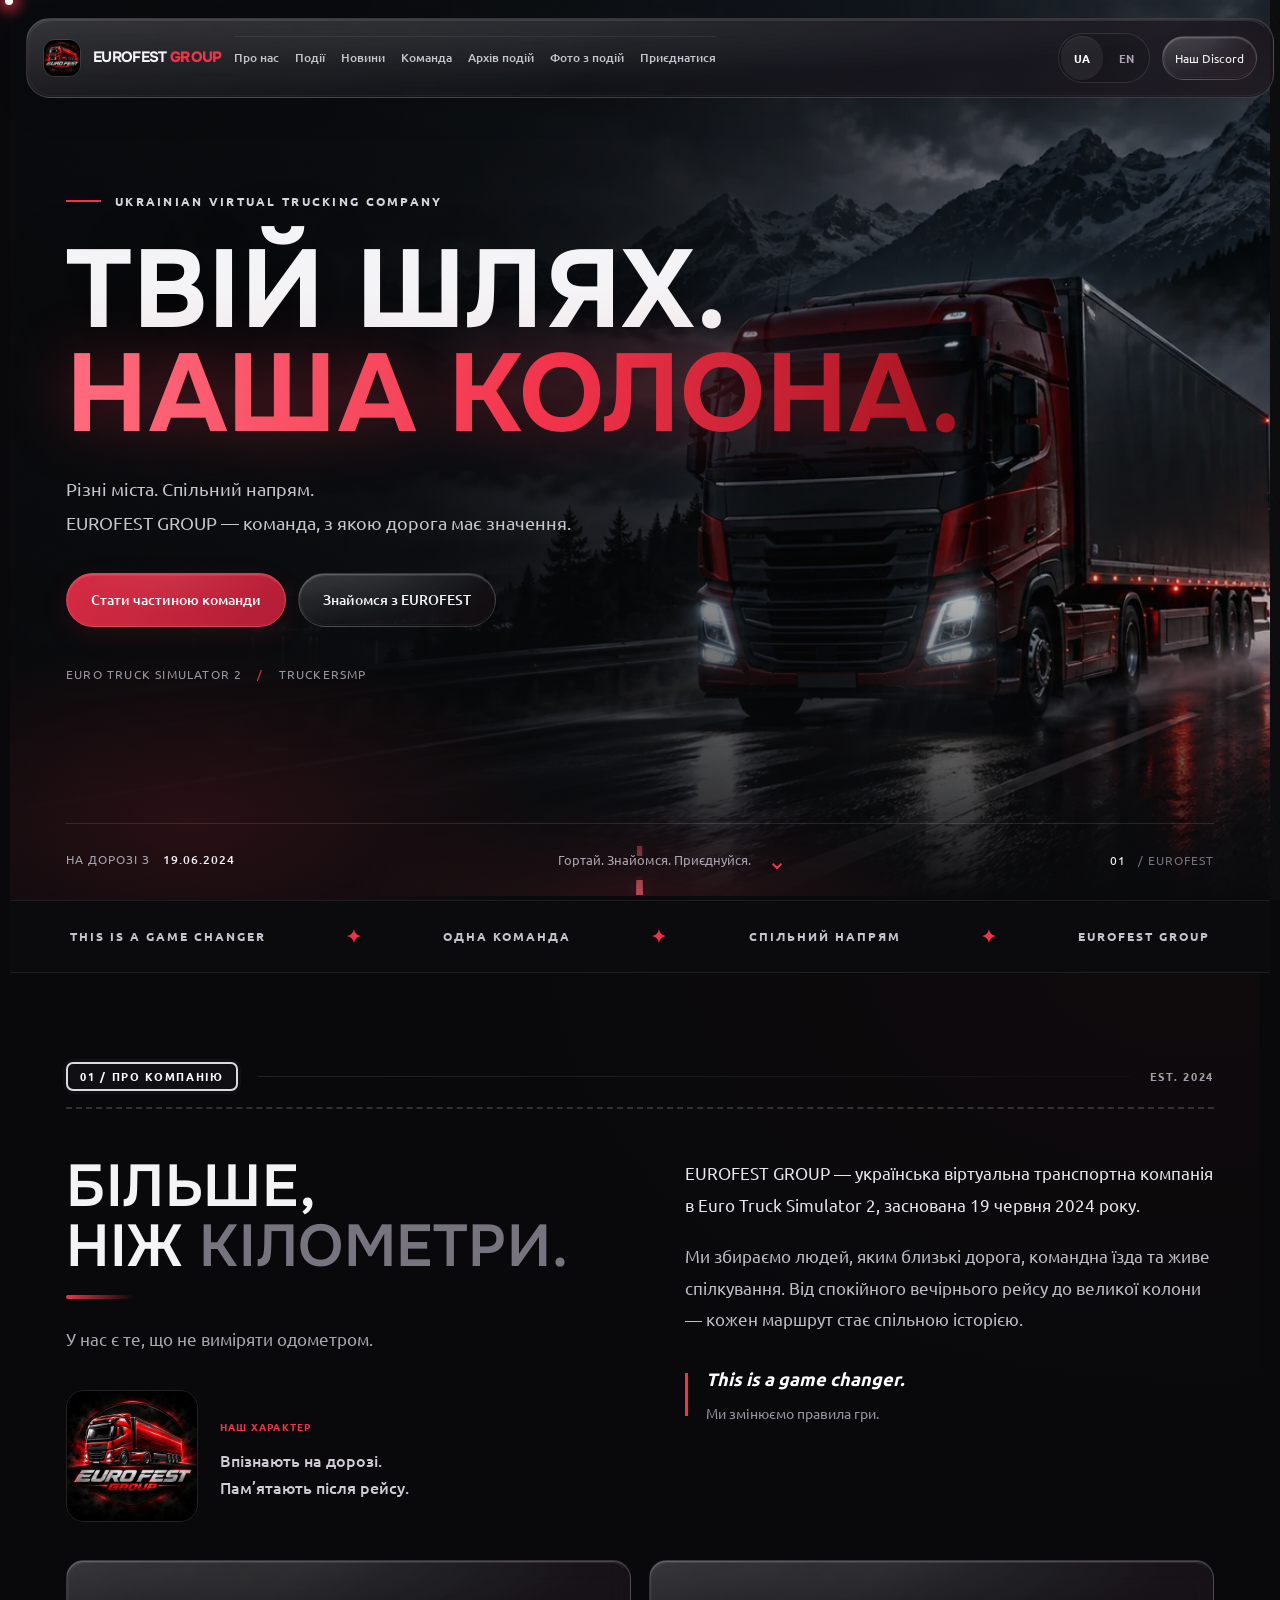
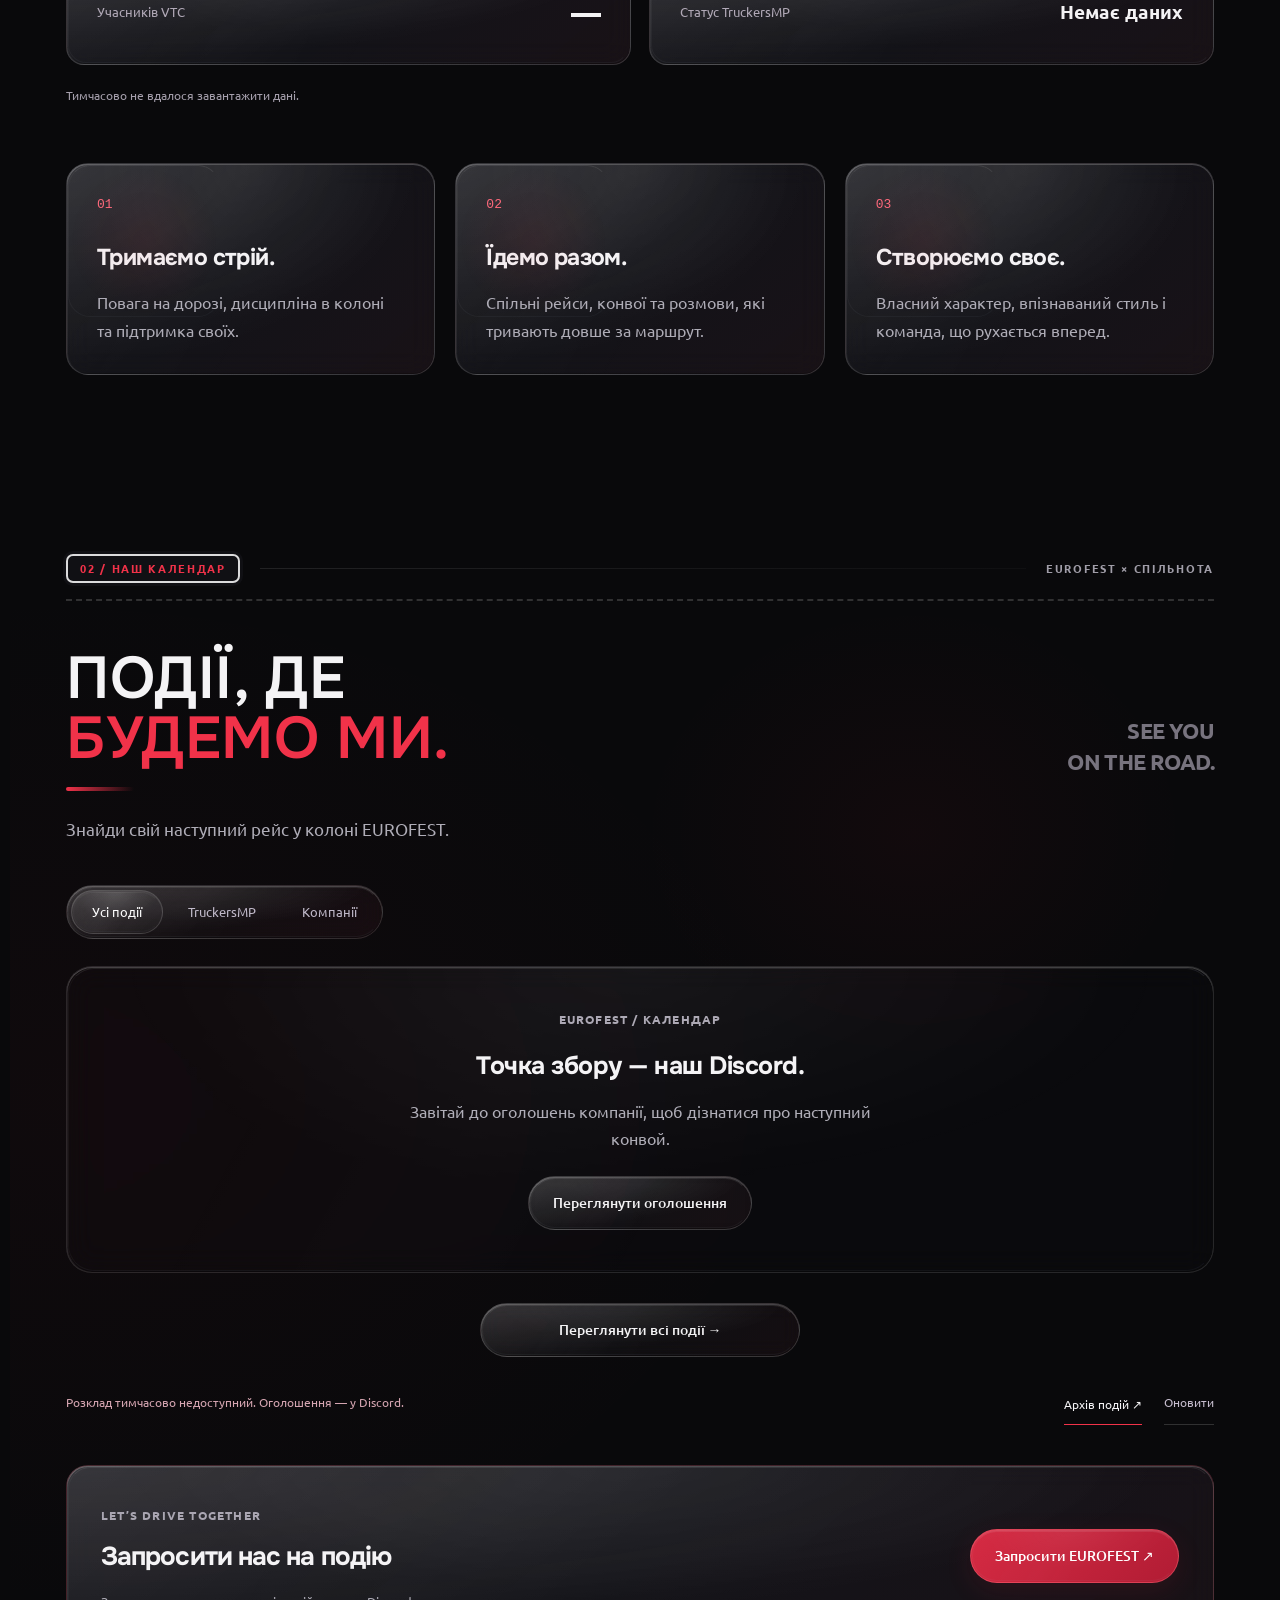
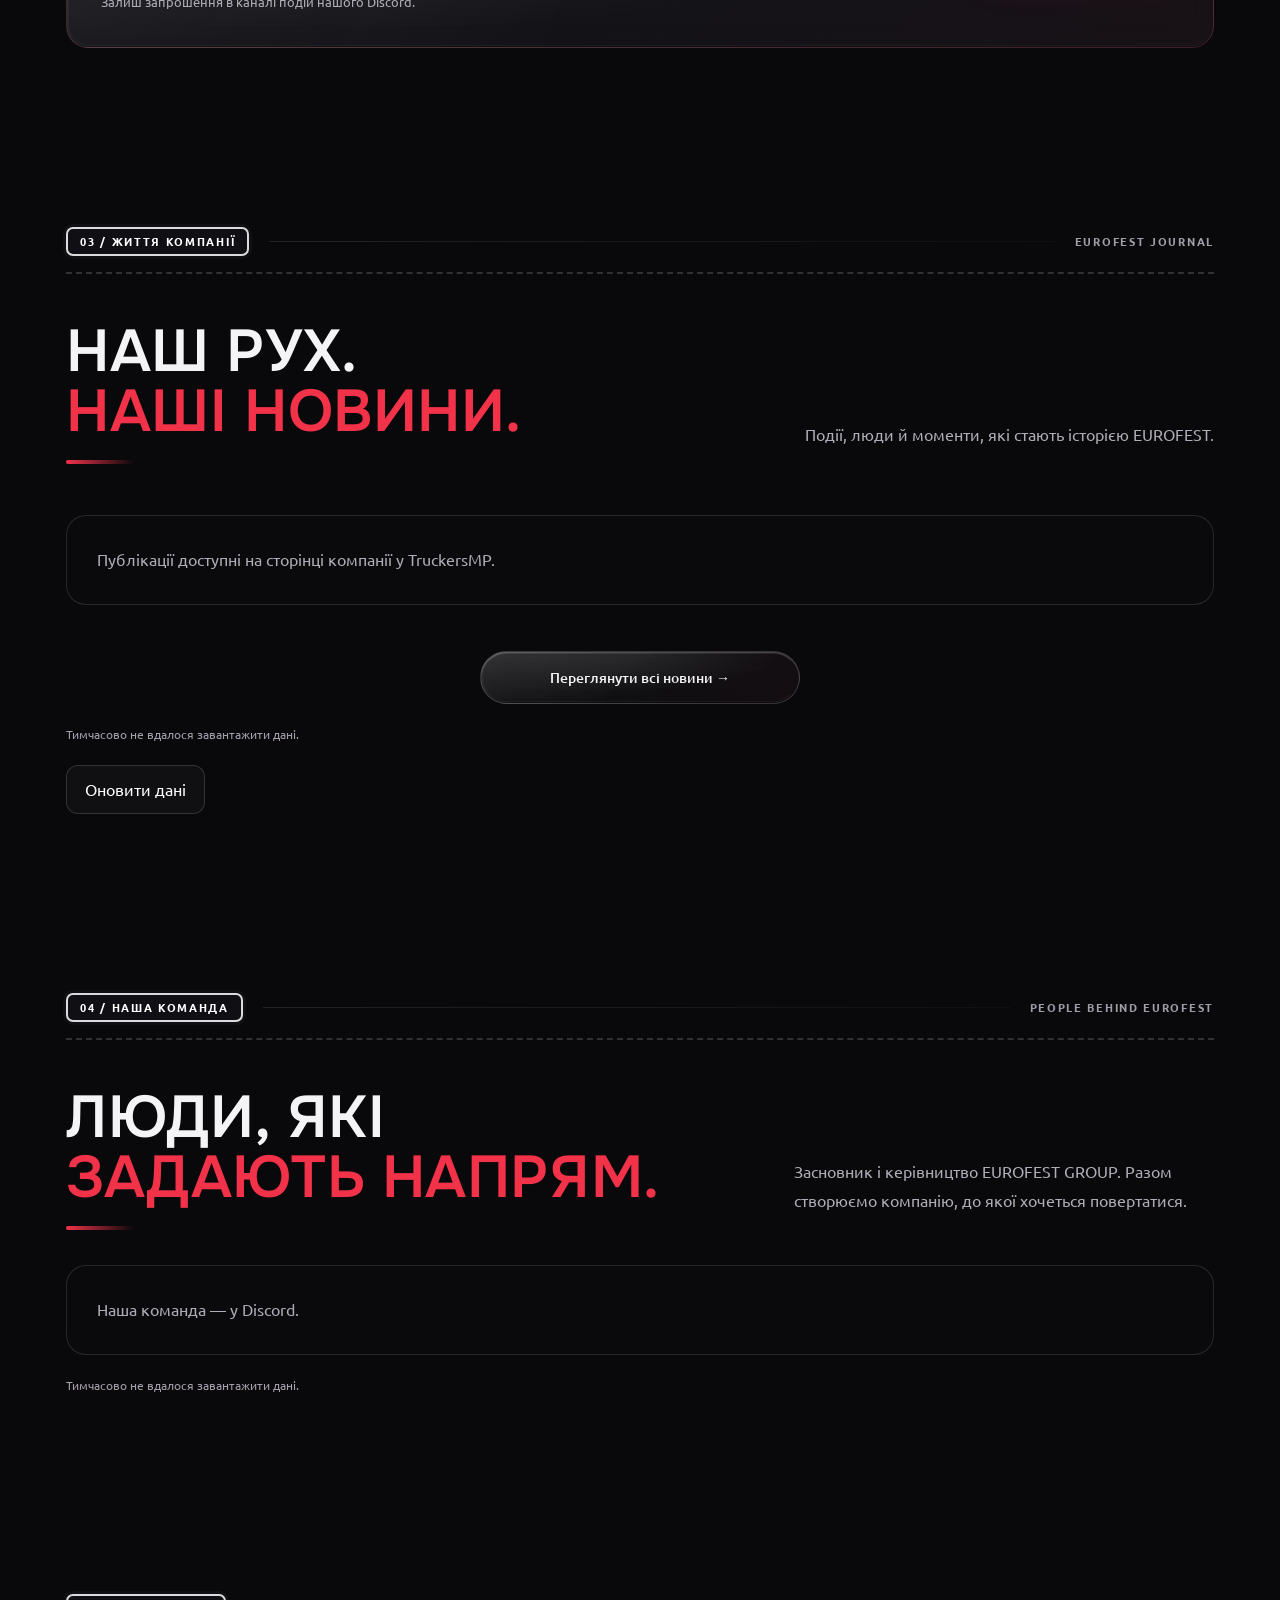
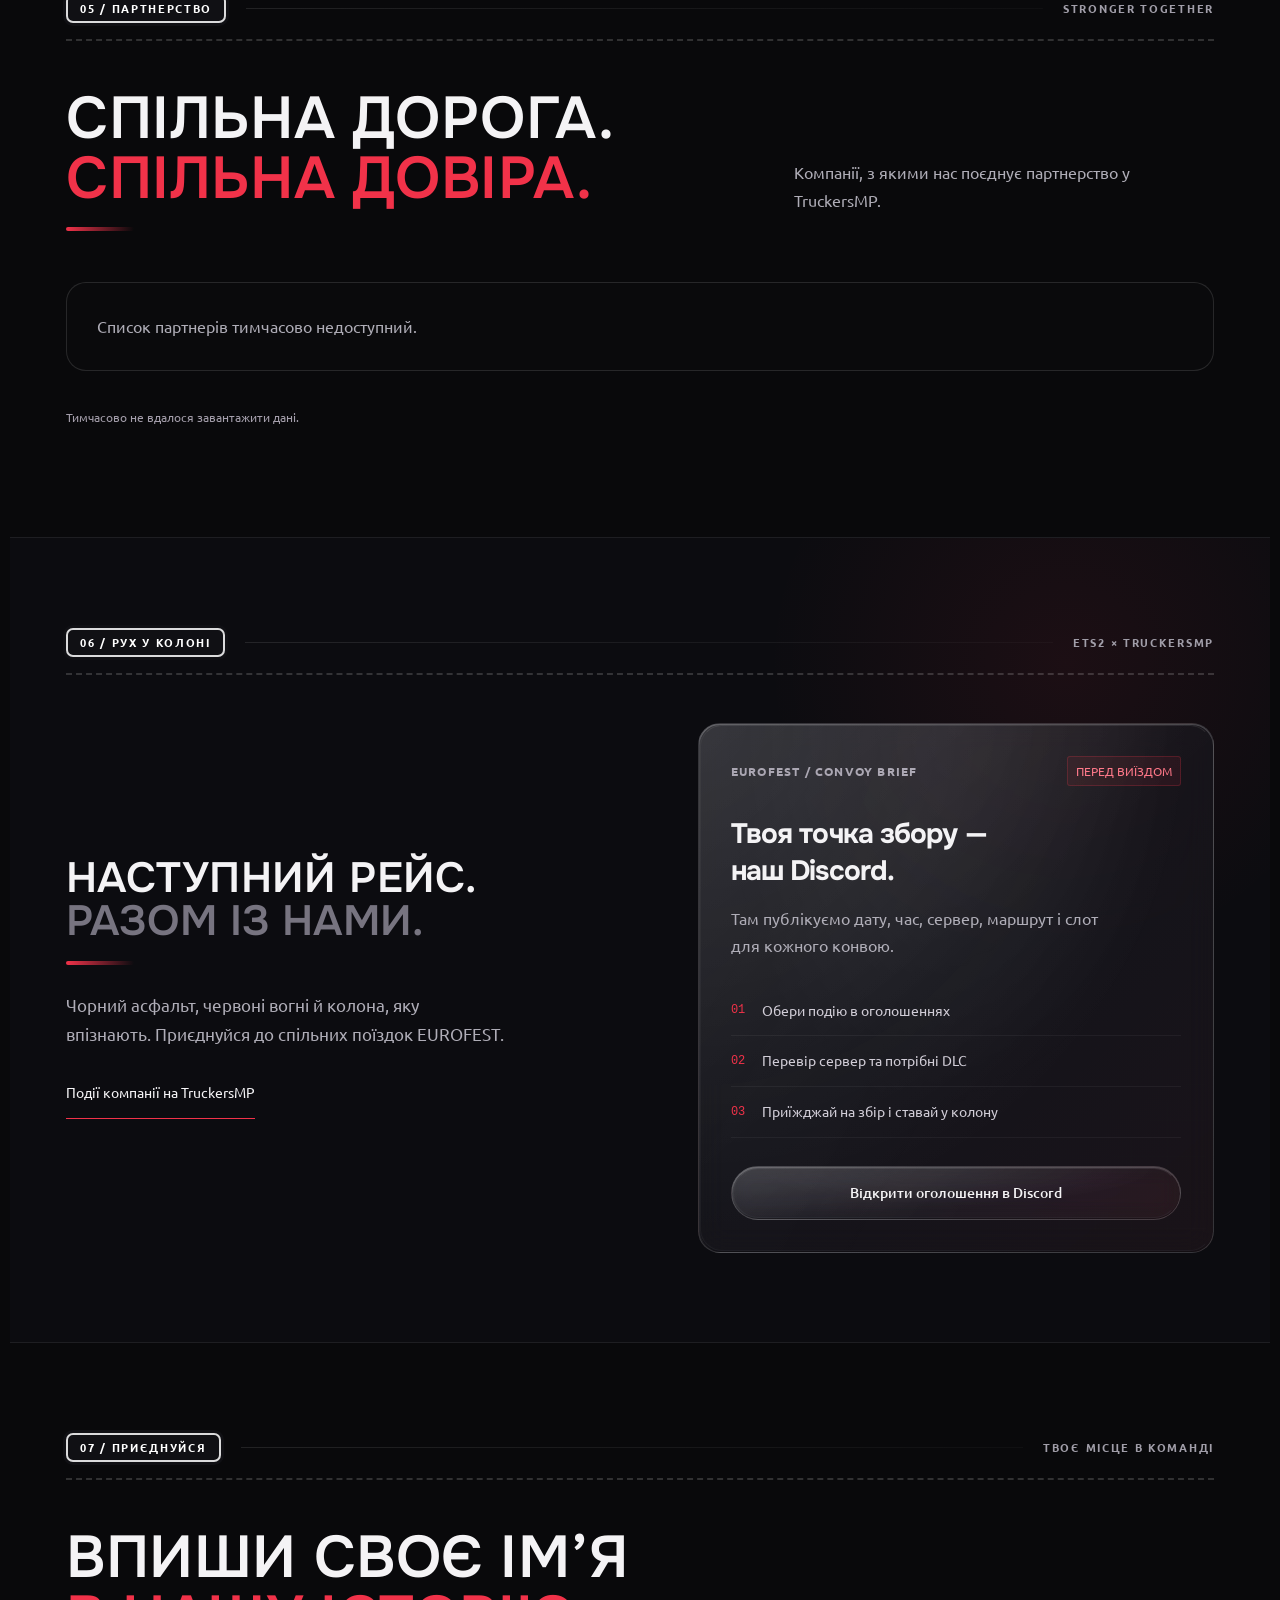
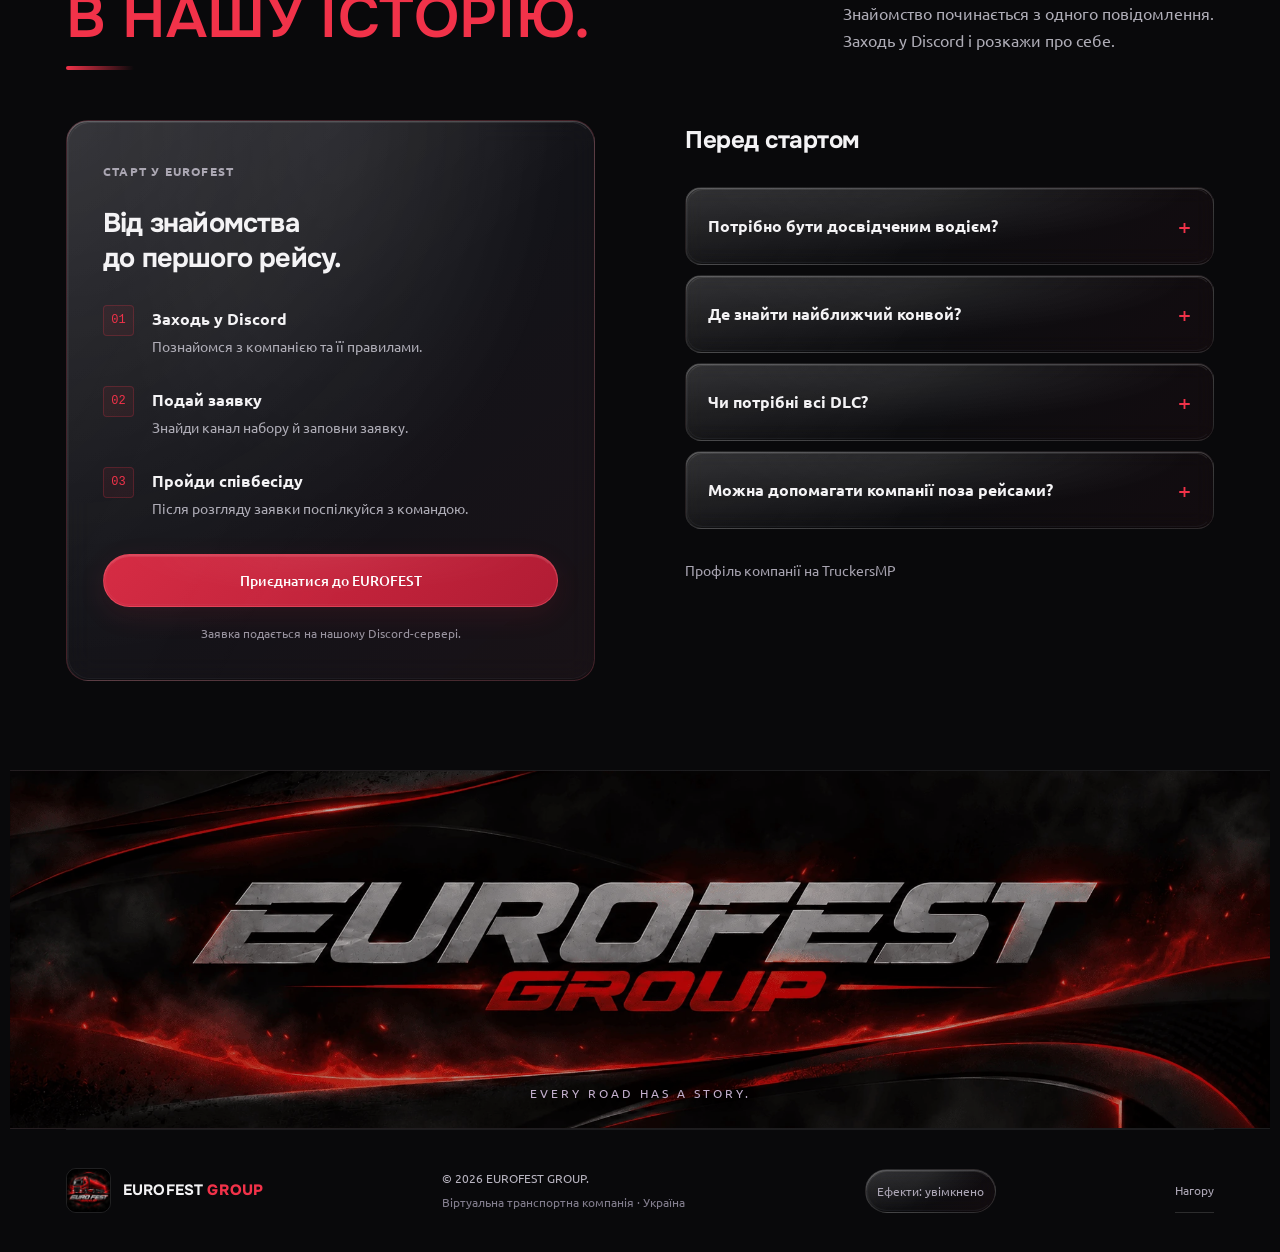
<file: index.html>
<!doctype html>
<html lang="uk">
<head>
  <meta charset="utf-8">
  <meta name="viewport" content="width=device-width,initial-scale=1,viewport-fit=cover">
  <meta name="theme-color" content="#09090c">
  <meta name="description" content="EUROFEST GROUP — українська віртуальна транспортна компанія в Euro Truck Simulator 2. Спільні маршрути, конвої та команда, з якою хочеться їхати.">
  <title>EUROFEST GROUP — Твій шлях. Наша колона.</title>
  <link rel="preload" as="image" href="assets/convoy.webp" fetchpriority="high">
  <link rel="icon" type="image/png" href="assets/favicon.png">
  <script>
    // Set the navigation policy before the first paint.
    (() => {
      'use strict';
      const root = document.documentElement;
      const reduced = window.matchMedia('(prefers-reduced-motion: reduce)');
      let disabled = reduced.matches;
      try { disabled ||= localStorage.getItem('eurofest-effects') === 'off'; } catch (_) {}
      root.classList.toggle('motion-suppressed', disabled);
      const native = typeof document.startViewTransition === 'function' && 'onpageswap' in window && 'onpagereveal' in window;
      const policy = document.createElement('style');
      policy.id = 'eurofest-navigation-policy';
      policy.textContent = '@view-transition{navigation:' + (native && !disabled ? 'auto' : 'none') + '}';
      document.head.append(policy);
      const skip = event => {
        const transition = event.viewTransition;
        if (!transition) return;
        ['ready', 'finished', 'updateCallbackDone'].forEach(name => transition[name]?.catch(() => {}));
        if (reduced.matches || root.classList.contains('motion-suppressed') || root.classList.contains('effects-off')) transition.skipTransition();
      };
      window.addEventListener('pageswap', skip);
      window.addEventListener('pagereveal', skip);
    })();
  </script>
  <link rel="stylesheet" href="assets/style.css">
  <link rel="stylesheet" href="assets/glass.css?v=glass-restored-20261005">
  <link rel="stylesheet" href="assets/community.css?v=glass-restored-20261005">
  <script src="assets/config.js" defer></script>
  <script src="assets/translations.js?v=polish-20261007" defer></script>
  <script src="assets/i18n.js?v=polish-20261007" defer></script>
  <script src="assets/photo-cache.js?v=device-cache-20261005" defer></script>
  <script src="assets/app.js?v=polish-20261007" defer></script>
  <link rel="stylesheet" href="assets/responsive.css?v=photos-20261005">
  <script src="assets/gallery.js?v=api-fix-20261006" defer></script>
  <script src="assets/news.js?v=api-fix-20261006" defer></script>
  <script src="assets/community.js?v=api-fix-20261006" defer></script>
  <link rel="stylesheet" href="assets/lists.css?v=api-fix-20261006">
  <link rel="stylesheet" href="assets/polish.css?v=dlc-links-20261005">
<link rel="stylesheet" href="assets/premium.css?v=photo-static-20261008-v4">
  <link rel="stylesheet" href="assets/experience.css?v=photo-static-20261008-v4">
  <script src="assets/experience.js?v=photo-static-20261008-v4" defer></script>
</head>
<body>
  <a class="skip-link" href="#main">Перейти до вмісту</a>
  <div class="scroll-progress" aria-hidden="true"></div>
  <header class="header">
    <a class="brand" href="#top" aria-label="EUROFEST GROUP — головна"><img class="brand-logo" src="assets/logo.webp" alt="" width="50" height="50"><span class="brand-name">EUROFEST <b>GROUP</b></span></a>
    <nav class="nav" id="navigation" aria-label="Основна навігація"><a href="#about">Про нас</a><a href="#events">Події</a><a href="#news">Новини</a><a href="#team">Команда</a><a href="archive.html">Архів подій</a><a href="photos.html">Фото з подій</a><a href="#join">Приєднатися</a></nav>
    <div class="language-switch" role="group" aria-label="Мова сайту"><button type="button" data-language="uk" aria-pressed="true" lang="uk">UA</button><button type="button" data-language="en" aria-pressed="false" lang="en">EN</button></div>
    <a class="nav-discord" data-link="discord" href="https://discord.gg/qk5h7AK7Z4" target="_blank" rel="noopener noreferrer">Наш Discord</a>
    <button class="menu-button" aria-controls="navigation" aria-expanded="false" aria-label="Відкрити меню"><span></span><span></span></button>
  </header>
  <main id="main">
    <section class="hero" id="top" aria-labelledby="hero-title">
      <img class="hero-image" src="assets/convoy.webp" alt="Червона вантажівка на нічній дорозі серед гір" width="1881" height="836" fetchpriority="high">
      <div class="hero-shade" aria-hidden="true"></div><div class="hero-haze" aria-hidden="true"></div>
      <div class="hero-content container">
        <div class="eyebrow"><span class="red-line"></span> UKRAINIAN VIRTUAL TRUCKING COMPANY</div>
        <h1 id="hero-title">ТВІЙ ШЛЯХ.<br><span>НАША КОЛОНА.</span></h1>
        <p class="hero-description">Різні міста. Спільний напрям.<br>EUROFEST GROUP — команда, з якою дорога має значення.</p>
        <div class="hero-actions"><a class="button button-red" href="#join">Стати частиною команди</a><a class="button button-glass" href="#about">Знайомся з EUROFEST</a></div>
        <div class="hero-signature"><span>EURO TRUCK SIMULATOR 2</span><span class="divider">/</span><span>TRUCKERSMP</span></div>
      </div>
      <div class="hero-bottom container"><span class="hero-date">НА ДОРОЗІ З <strong>19.06.2024</strong></span><a class="scroll-cue" href="#about">Гортай. Знайомся. Приєднуйся.<span aria-hidden="true">⌄</span></a><span class="hero-index">01 <span>/ EUROFEST</span></span></div>
    </section>
    <div class="brand-strip" aria-label="Цінності EUROFEST"><span>THIS IS A GAME CHANGER</span><i aria-hidden="true">✦</i><span>ОДНА КОМАНДА</span><i aria-hidden="true">✦</i><span>СПІЛЬНИЙ НАПРЯМ</span><i aria-hidden="true">✦</i><span>EUROFEST GROUP</span></div>
    <section class="about section container" id="about" aria-labelledby="about-title">
      <div class="section-label reveal"><span>01 / ПРО КОМПАНІЮ</span><span>EST. 2024</span></div>
      <div class="about-layout">
        <div class="reveal"><h2 id="about-title">БІЛЬШЕ,<br>НІЖ <span class="muted-word">КІЛОМЕТРИ.</span></h2><p class="section-lead">У нас є те, що не виміряти одометром.</p><div class="identity-plaque"><img src="assets/logo.webp" alt="Логотип EUROFEST GROUP" width="150" height="150" loading="lazy"><div><span class="micro-label">НАШ ХАРАКТЕР</span><strong>Впізнають на дорозі.<br>Пам’ятають після рейсу.</strong></div></div></div>
        <div class="about-copy reveal"><p>EUROFEST GROUP — українська віртуальна транспортна компанія в Euro Truck Simulator 2, заснована 19 червня 2024 року.</p><p>Ми збираємо людей, яким близькі дорога, командна їзда та живе спілкування. Від спокійного вечірнього рейсу до великої колони — кожен маршрут стає спільною історією.</p><div class="about-note"><span class="note-line"></span><div><strong>This is a game changer.</strong><span>Ми змінюємо правила гри.</span></div></div></div>
      </div>
      <div class="vtc-stats" aria-label="Компанія у TruckersMP">
        <div class="community-card vtc-stat liquid-glass"><span>Учасників VTC</span><strong id="vtc-count">—</strong></div>
        <div class="community-card vtc-stat liquid-glass"><span>Статус TruckersMP</span><strong class="verification-value" id="vtc-verification">Завантаження…</strong></div>
      </div><p class="community-status" id="profile-status" role="status"></p>
      <div class="principles"><article class="principle reveal"><span class="card-number">01</span><h3>Тримаємо стрій.</h3><p>Повага на дорозі, дисципліна в колоні та підтримка своїх.</p></article><article class="principle reveal"><span class="card-number">02</span><h3>Їдемо разом.</h3><p>Спільні рейси, конвої та розмови, які тривають довше за маршрут.</p></article><article class="principle reveal"><span class="card-number">03</span><h3>Створюємо своє.</h3><p>Власний характер, впізнаваний стиль і команда, що рухається вперед.</p></article></div>
    </section>
    <section class="event-gallery section container" id="events" aria-labelledby="events-title">
      <div class="section-label reveal"><span>02 / НАШ КАЛЕНДАР</span><span>EUROFEST × СПІЛЬНОТА</span></div>
      <div class="gallery-heading reveal"><div><h2 id="events-title">ПОДІЇ, ДЕ<br><span>БУДЕМО МИ.</span></h2><p id="events-subtitle">Знайди свій наступний рейс у колоні EUROFEST.</p></div><span class="gallery-signature">SEE YOU<br>ON THE ROAD.</span></div>
      <div class="gallery-toolbar"><div class="event-filters" role="group" aria-label="Категорія подій"><button type="button" data-event-filter="all" aria-pressed="true">Усі події</button><button type="button" data-event-filter="online" aria-pressed="false">TruckersMP</button><button type="button" data-event-filter="company" aria-pressed="false">Компанії</button></div><span class="events-count" id="events-count"></span></div>
      <div class="events-grid" id="events-grid" aria-busy="true"><div class="event-skeleton" aria-hidden="true"></div><div class="event-skeleton" aria-hidden="true"></div><div class="event-skeleton" aria-hidden="true"></div></div>
      <div class="preview-actions"><a id="events-all" class="button button-glass" href="events.html">Переглянути всі події →</a></div>
      <div class="gallery-footer"><p id="events-status" role="status">Завантажуємо найближчі події…</p><div class="gallery-actions"><a class="text-link" href="archive.html">Архів подій ↗</a><button id="events-refresh" type="button">Оновити</button></div></div>
      <div class="community-card invite-event liquid-glass"><div><span class="micro-label">LET’S DRIVE TOGETHER</span><h3>Запросити нас на подію</h3><p id="invite-hint">Залиш запрошення в каналі подій нашого Discord.</p></div><a class="button button-red" data-invite-event href="https://discord.gg/qk5h7AK7Z4" target="_blank" rel="noopener noreferrer">Запросити EUROFEST ↗</a></div>
      <noscript><p>Для галереї потрібен JavaScript. Події також доступні в <a href="https://truckersmp.com/vtc/76299/events">TruckersMP</a> та Discord.</p></noscript>
    </section>
    <section class="section container" id="news" aria-labelledby="news-title">
      <div class="section-label reveal"><span>03 / ЖИТТЯ КОМПАНІЇ</span><span>EUROFEST JOURNAL</span></div>
      <div class="community-intro reveal"><h2 id="news-title">НАШ РУХ.<br><span>НАШІ НОВИНИ.</span></h2><p>Події, люди й моменти, які стають історією EUROFEST.</p></div>
      <div class="news-grid" id="news-grid" aria-busy="true"><p class="community-empty">Завантажуємо новини…</p></div>
      <div class="preview-actions"><a id="news-all" class="button button-glass" href="news.html">Переглянути всі новини →</a></div>
      <p class="community-status" id="news-status" role="status"></p>
      <div class="community-footer"><button id="community-refresh" type="button">Оновити дані</button></div>
    </section>
    <section class="section container" id="team" aria-labelledby="team-title">
      <div class="section-label reveal"><span>04 / НАША КОМАНДА</span><span>PEOPLE BEHIND EUROFEST</span></div>
      <div class="community-intro reveal"><h2 id="team-title">ЛЮДИ, ЯКІ<br><span>ЗАДАЮТЬ НАПРЯМ.</span></h2><p>Засновник і керівництво EUROFEST GROUP. Разом створюємо компанію, до якої хочеться повертатися.</p></div>
      <div id="team-grid" aria-busy="true"><p class="community-empty">Завантажуємо команду…</p></div><p class="community-status" id="team-status" role="status"></p>
    </section>
    <section class="section container" id="partners" aria-labelledby="partners-title">
      <div class="section-label reveal"><span>05 / ПАРТНЕРСТВО</span><span>STRONGER TOGETHER</span></div>
      <div class="community-intro reveal"><h2 id="partners-title">СПІЛЬНА ДОРОГА.<br><span>СПІЛЬНА ДОВІРА.</span></h2><p>Компанії, з якими нас поєднує партнерство у TruckersMP.</p></div>
      <div class="partners-grid" id="partners-grid" aria-busy="true"><p class="community-empty">Завантажуємо партнерів…</p></div><p class="community-status" id="partners-status" role="status"></p>
    </section>
    <section class="convoys section" id="convoys" aria-labelledby="convoys-title"><div class="container">
      <div class="section-label reveal"><span>06 / РУХ У КОЛОНІ</span><span>ETS2 × TRUCKERSMP</span></div>
      <div class="convoy-layout"><div class="convoy-copy reveal"><h2 id="convoys-title">НАСТУПНИЙ РЕЙС.<br><span class="muted-word">РАЗОМ ІЗ НАМИ.</span></h2><p>Чорний асфальт, червоні вогні й колона, яку впізнають. Приєднуйся до спільних поїздок EUROFEST.</p><a class="text-link" href="https://truckersmp.com/vtc/76299/events" target="_blank" rel="noopener noreferrer">Події компанії на TruckersMP</a></div>
      <div class="convoy-panel reveal"><div class="panel-top"><span class="micro-label">EUROFEST / CONVOY BRIEF</span><span class="panel-tag">ПЕРЕД ВИЇЗДОМ</span></div><h3>Твоя точка збору —<br>наш Discord.</h3><p>Там публікуємо дату, час, сервер, маршрут і слот для кожного конвою.</p><ol class="brief-list"><li><span>01</span>Обери подію в оголошеннях</li><li><span>02</span>Перевір сервер та потрібні DLC</li><li><span>03</span>Приїжджай на збір і ставай у колону</li></ol><a class="button button-glass panel-button" data-link="discord" href="https://discord.gg/qk5h7AK7Z4" target="_blank" rel="noopener noreferrer">Відкрити оголошення в Discord</a><div class="panel-grid" aria-hidden="true"></div></div></div>
    </div></section>
    <section class="join section container" id="join" aria-labelledby="join-title"><div class="section-label reveal"><span>07 / ПРИЄДНУЙСЯ</span><span>ТВОЄ МІСЦЕ В КОМАНДІ</span></div>
      <div class="join-heading reveal"><h2 id="join-title">ВПИШИ СВОЄ ІМ’Я<br><span>В НАШУ ІСТОРІЮ.</span></h2><p>Знайомство починається з одного повідомлення.<br>Заходь у Discord і розкажи про себе.</p></div>
      <div class="join-grid"><div class="join-card reveal"><span class="micro-label">СТАРТ У EUROFEST</span><h3>Від знайомства<br>до першого рейсу.</h3><ol class="join-steps"><li><span>01</span><div><strong>Заходь у Discord</strong><p>Познайомся з компанією та її правилами.</p></div></li><li><span>02</span><div><strong>Подай заявку</strong><p>Знайди канал набору й заповни заявку.</p></div></li><li><span>03</span><div><strong>Пройди співбесіду</strong><p>Після розгляду заявки поспілкуйся з командою.</p></div></li></ol><a class="button button-red" data-link="discord" href="https://discord.gg/qk5h7AK7Z4" target="_blank" rel="noopener noreferrer">Приєднатися до EUROFEST</a><span class="join-note">Заявка подається на нашому Discord-сервері.</span></div>
      <div class="faq reveal"><h3>Перед стартом</h3><details><summary>Потрібно бути досвідченим водієм?</summary><p>Розкажи про свій досвід у заявці. На співбесіді обговоримо, як ти їздиш, чого очікуєш і як долучитися до команди.</p></details><details><summary>Де знайти найближчий конвой?</summary><p>Актуальні оголошення шукай у Discord. Публічні події також можна переглянути на сторінці EUROFEST GROUP у TruckersMP.</p></details><details><summary>Чи потрібні всі DLC?</summary><p>Набір DLC залежить від маршруту конкретного конвою. Перевір список в оголошенні перед виїздом.</p></details><details><summary>Можна допомагати компанії поза рейсами?</summary><p>Так. Якщо цікавишся організацією подій, медіа або роботою з людьми, напиши адміністрації в Discord і розкажи, що хочеш робити.</p></details><a class="vtc-link" href="https://truckersmp.com/vtc/76299" target="_blank" rel="noopener noreferrer">Профіль компанії на TruckersMP</a></div></div>
    </section>
    <section class="closing brand-closing" aria-label="EUROFEST GROUP"><img src="assets/brand-background.webp" alt="EUROFEST GROUP — червоний і чорний фірмовий банер" width="2029" height="775" loading="lazy"><div class="container"><span>EVERY ROAD HAS A STORY.</span></div></section>
  </main>
  <dialog id="event-dialog" class="event-dialog" aria-label="Деталі конвою"><button id="event-close" class="event-close" type="button" aria-label="Закрити деталі">×</button><div id="event-detail"></div></dialog>
  <footer class="footer container"><a class="brand" href="#top"><img class="brand-logo" src="assets/logo.webp" alt="" width="50" height="50"><span class="brand-name">EUROFEST <b>GROUP</b></span></a><div class="footer-copy">© <span id="year">2026</span> EUROFEST GROUP.<span>Віртуальна транспортна компанія · Україна</span></div><button class="effects-toggle" type="button" aria-pressed="true">Ефекти: увімкнено</button><a class="back-top" href="#top">Нагору</a></footer>
<script src="assets/premium.js?v=photo-static-20261008-v4" defer></script>
</body>
</html>
</file>
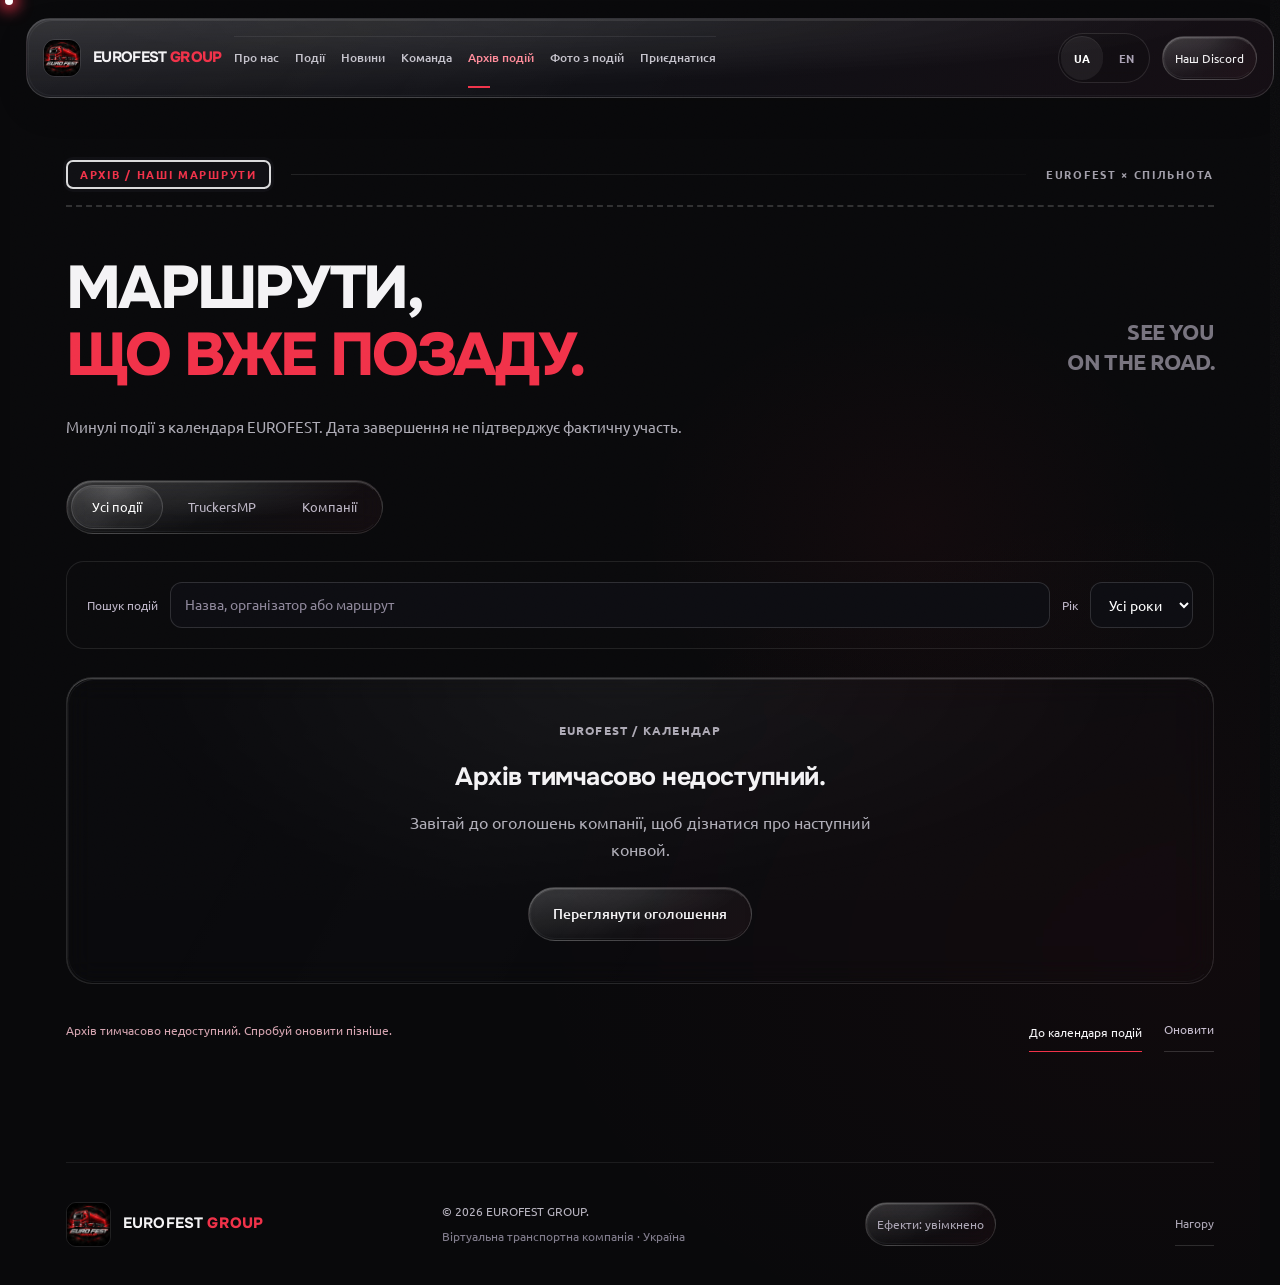
<file: archive.html>
<!doctype html>
<html lang="uk">
<head>
  <meta charset="utf-8">
  <meta name="viewport" content="width=device-width,initial-scale=1,viewport-fit=cover">
  <meta name="theme-color" content="#09090c">
  <meta name="description" content="Архів минулих конвоїв і подій EUROFEST GROUP.">
  <title>EUROFEST GROUP — Архів подій</title>
  <link rel="icon" type="image/png" href="assets/favicon.png">
  <script>
    // Set the navigation policy before the first paint.
    (() => {
      'use strict';
      const root = document.documentElement;
      const reduced = window.matchMedia('(prefers-reduced-motion: reduce)');
      let disabled = reduced.matches;
      try { disabled ||= localStorage.getItem('eurofest-effects') === 'off'; } catch (_) {}
      root.classList.toggle('motion-suppressed', disabled);
      const native = typeof document.startViewTransition === 'function' && 'onpageswap' in window && 'onpagereveal' in window;
      const policy = document.createElement('style');
      policy.id = 'eurofest-navigation-policy';
      policy.textContent = '@view-transition{navigation:' + (native && !disabled ? 'auto' : 'none') + '}';
      document.head.append(policy);
      const skip = event => {
        const transition = event.viewTransition;
        if (!transition) return;
        ['ready', 'finished', 'updateCallbackDone'].forEach(name => transition[name]?.catch(() => {}));
        if (reduced.matches || root.classList.contains('motion-suppressed') || root.classList.contains('effects-off')) transition.skipTransition();
      };
      window.addEventListener('pageswap', skip);
      window.addEventListener('pagereveal', skip);
    })();
  </script>
  <link rel="stylesheet" href="assets/style.css">
  <link rel="stylesheet" href="assets/glass.css?v=glass-restored-20261005">
  <link rel="stylesheet" href="assets/community.css?v=glass-restored-20261005">
  <script src="assets/config.js" defer></script>
  <script src="assets/translations.js?v=polish-20261007" defer></script>
  <script src="assets/i18n.js?v=polish-20261007" defer></script>
  <script src="assets/photo-cache.js?v=device-cache-20261005" defer></script>
  <script src="assets/app.js?v=polish-20261007" defer></script>
  <link rel="stylesheet" href="assets/responsive.css?v=photos-20261005">
  <link rel="stylesheet" href="assets/photos.css?v=preview-fix-20261005">
  <script src="assets/gallery.js?v=api-fix-20261006" defer></script>
  <link rel="stylesheet" href="assets/archive.css">
  <link rel="stylesheet" href="assets/polish.css?v=dlc-links-20261005">
<link rel="stylesheet" href="assets/premium.css?v=photo-static-20261008-v4">
  <link rel="stylesheet" href="assets/experience.css?v=photo-static-20261008-v4">
  <script src="assets/experience.js?v=photo-static-20261008-v4" defer></script>
</head>
<body class="photos-page" id="top">
  <a class="skip-link" href="#main">Перейти до вмісту</a>
  <div class="scroll-progress" aria-hidden="true"></div>
  <header class="header">
    <a class="brand" href="index.html#top" aria-label="EUROFEST GROUP — головна"><img class="brand-logo" src="assets/logo.webp" alt="" width="50" height="50"><span class="brand-name">EUROFEST <b>GROUP</b></span></a>
    <nav class="nav" id="navigation" aria-label="Основна навігація"><a href="index.html#about">Про нас</a><a href="events.html">Події</a><a href="news.html">Новини</a><a href="index.html#team">Команда</a><a href="archive.html" aria-current="page">Архів подій</a><a href="photos.html">Фото з подій</a><a href="index.html#join">Приєднатися</a></nav>
    <div class="language-switch" role="group" aria-label="Мова сайту"><button type="button" data-language="uk" aria-pressed="true" lang="uk">UA</button><button type="button" data-language="en" aria-pressed="false" lang="en">EN</button></div>
    <a class="nav-discord" data-link="discord" href="https://discord.gg/qk5h7AK7Z4" target="_blank" rel="noopener noreferrer">Наш Discord</a>
    <button class="menu-button" aria-controls="navigation" aria-expanded="false" aria-label="Відкрити меню"><span></span><span></span></button>
  </header>
  <main id="main" class="container photos-main">
    <section class="event-gallery" data-event-archive="true" id="events" aria-labelledby="events-title">
      <div class="section-label reveal"><span>АРХІВ / НАШІ МАРШРУТИ</span><span>EUROFEST × СПІЛЬНОТА</span></div>
      <div class="gallery-heading reveal"><div><h1 id="events-title">МАРШРУТИ,<br><span>ЩО ВЖЕ ПОЗАДУ.</span></h1><p id="events-subtitle">Минулі події з календаря EUROFEST. Дата завершення не підтверджує фактичну участь.</p></div><span class="gallery-signature">SEE YOU<br>ON THE ROAD.</span></div>
      <div class="gallery-toolbar"><div class="event-filters" role="group" aria-label="Категорія подій"><button type="button" data-event-filter="all" aria-pressed="true">Усі події</button><button type="button" data-event-filter="online" aria-pressed="false">TruckersMP</button><button type="button" data-event-filter="company" aria-pressed="false">Компанії</button></div><span class="events-count" id="events-count"></span></div>
      <div class="archive-controls"><label for="archive-search">Пошук подій</label><input id="archive-search" type="search" placeholder="Назва, організатор або маршрут"><label for="archive-year">Рік</label><select id="archive-year"><option value="all">Усі роки</option></select></div>
      <div class="events-grid" id="events-grid" aria-busy="true"><div class="event-skeleton" aria-hidden="true"></div><div class="event-skeleton" aria-hidden="true"></div><div class="event-skeleton" aria-hidden="true"></div></div>
      <div class="gallery-footer"><p id="events-status" role="status">Завантажуємо архів подій…</p><div class="gallery-actions"><a class="text-link" href="events.html">До календаря подій</a><button id="events-refresh" type="button">Оновити</button></div></div>
    </section>
<div class="photos-more"><button id="events-more" class="button button-glass" type="button" hidden>Показати ще</button></div>
  </main>
  <dialog id="event-dialog" class="event-dialog" aria-label="Деталі конвою"><button id="event-close" class="event-close" type="button" aria-label="Закрити деталі">×</button><div id="event-detail"></div></dialog>
  <footer class="footer container"><a class="brand" href="#top"><img class="brand-logo" src="assets/logo.webp" alt="" width="50" height="50"><span class="brand-name">EUROFEST <b>GROUP</b></span></a><div class="footer-copy">© <span id="year">2026</span> EUROFEST GROUP.<span>Віртуальна транспортна компанія · Україна</span></div><button class="effects-toggle" type="button" aria-pressed="true">Ефекти: увімкнено</button><a class="back-top" href="#top">Нагору</a></footer>
<script src="assets/premium.js?v=photo-static-20261008-v4" defer></script>
</body>
</html>
</file>
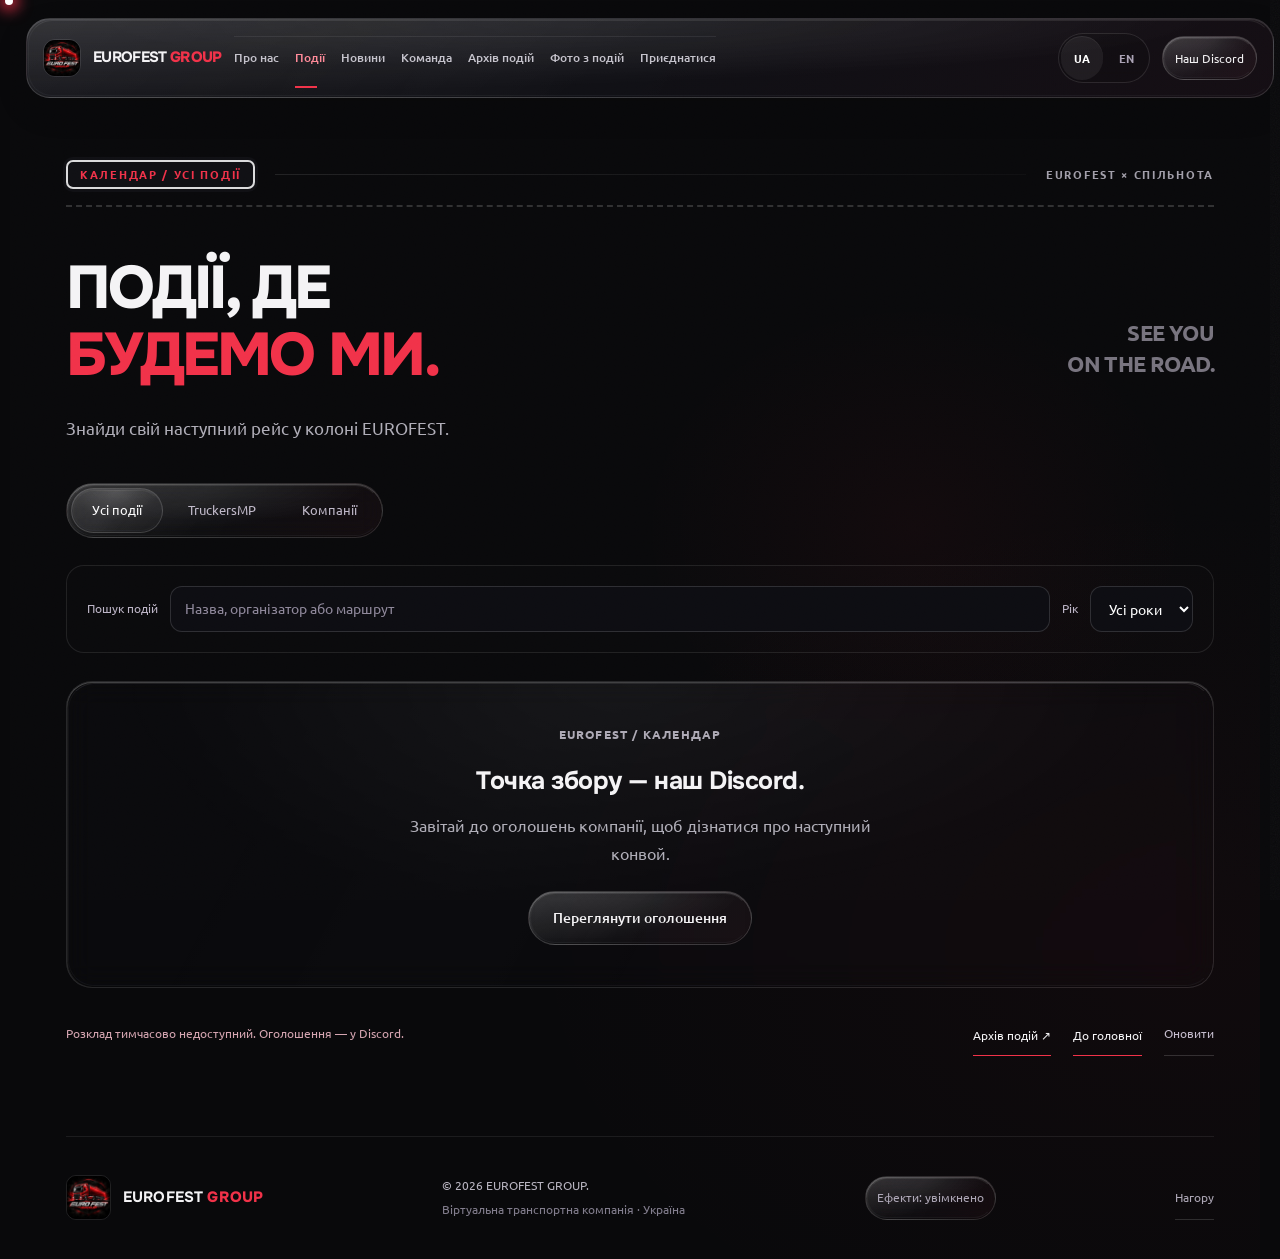
<file: events.html>
<!doctype html>
<html lang="uk">
<head>
  <meta charset="utf-8">
  <meta name="viewport" content="width=device-width,initial-scale=1,viewport-fit=cover">
  <meta name="theme-color" content="#09090c">
  <meta name="description" content="Усі майбутні події та конвої EUROFEST GROUP.">
  <title>EUROFEST GROUP — Усі події</title>
  <link rel="icon" type="image/png" href="assets/favicon.png">
  <script>
    // Set the navigation policy before the first paint.
    (() => {
      'use strict';
      const root = document.documentElement;
      const reduced = window.matchMedia('(prefers-reduced-motion: reduce)');
      let disabled = reduced.matches;
      try { disabled ||= localStorage.getItem('eurofest-effects') === 'off'; } catch (_) {}
      root.classList.toggle('motion-suppressed', disabled);
      const native = typeof document.startViewTransition === 'function' && 'onpageswap' in window && 'onpagereveal' in window;
      const policy = document.createElement('style');
      policy.id = 'eurofest-navigation-policy';
      policy.textContent = '@view-transition{navigation:' + (native && !disabled ? 'auto' : 'none') + '}';
      document.head.append(policy);
      const skip = event => {
        const transition = event.viewTransition;
        if (!transition) return;
        ['ready', 'finished', 'updateCallbackDone'].forEach(name => transition[name]?.catch(() => {}));
        if (reduced.matches || root.classList.contains('motion-suppressed') || root.classList.contains('effects-off')) transition.skipTransition();
      };
      window.addEventListener('pageswap', skip);
      window.addEventListener('pagereveal', skip);
    })();
  </script>
  <link rel="stylesheet" href="assets/style.css">
  <link rel="stylesheet" href="assets/glass.css?v=glass-restored-20261005">
  <link rel="stylesheet" href="assets/community.css?v=glass-restored-20261005">
  <script src="assets/config.js" defer></script>
  <script src="assets/translations.js?v=polish-20261007" defer></script>
  <script src="assets/i18n.js?v=polish-20261007" defer></script>
  <script src="assets/photo-cache.js?v=device-cache-20261005" defer></script>
  <script src="assets/app.js?v=polish-20261007" defer></script>
  <link rel="stylesheet" href="assets/responsive.css?v=photos-20261005">
  <link rel="stylesheet" href="assets/photos.css?v=preview-fix-20261005">
  <script src="assets/gallery.js?v=api-fix-20261006" defer></script>
  <link rel="stylesheet" href="assets/archive.css">
  <link rel="stylesheet" href="assets/polish.css?v=dlc-links-20261005">
<link rel="stylesheet" href="assets/premium.css?v=photo-static-20261008-v4">
  <link rel="stylesheet" href="assets/experience.css?v=photo-static-20261008-v4">
  <script src="assets/experience.js?v=photo-static-20261008-v4" defer></script>
</head>
<body class="photos-page" id="top">
  <a class="skip-link" href="#main">Перейти до вмісту</a>
  <div class="scroll-progress" aria-hidden="true"></div>
  <header class="header">
    <a class="brand" href="index.html#top" aria-label="EUROFEST GROUP — головна"><img class="brand-logo" src="assets/logo.webp" alt="" width="50" height="50"><span class="brand-name">EUROFEST <b>GROUP</b></span></a>
    <nav class="nav" id="navigation" aria-label="Основна навігація"><a href="index.html#about">Про нас</a><a href="events.html" aria-current="page">Події</a><a href="news.html">Новини</a><a href="index.html#team">Команда</a><a href="archive.html">Архів подій</a><a href="photos.html">Фото з подій</a><a href="index.html#join">Приєднатися</a></nav>
    <div class="language-switch" role="group" aria-label="Мова сайту"><button type="button" data-language="uk" aria-pressed="true" lang="uk">UA</button><button type="button" data-language="en" aria-pressed="false" lang="en">EN</button></div>
    <a class="nav-discord" data-link="discord" href="https://discord.gg/qk5h7AK7Z4" target="_blank" rel="noopener noreferrer">Наш Discord</a>
    <button class="menu-button" aria-controls="navigation" aria-expanded="false" aria-label="Відкрити меню"><span></span><span></span></button>
  </header>
  <main id="main" class="container photos-main">
    <section class="event-gallery" data-event-list="true" id="events" aria-labelledby="events-title">
      <div class="section-label reveal"><span>КАЛЕНДАР / УСІ ПОДІЇ</span><span>EUROFEST × СПІЛЬНОТА</span></div>
      <div class="gallery-heading reveal"><div><h1 id="events-title">ПОДІЇ, ДЕ<br><span>БУДЕМО МИ.</span></h1><p id="events-subtitle">Знайди свій наступний рейс у колоні EUROFEST.</p></div><span class="gallery-signature">SEE YOU<br>ON THE ROAD.</span></div>
      <div class="gallery-toolbar"><div class="event-filters" role="group" aria-label="Категорія подій"><button type="button" data-event-filter="all" aria-pressed="true">Усі події</button><button type="button" data-event-filter="online" aria-pressed="false">TruckersMP</button><button type="button" data-event-filter="company" aria-pressed="false">Компанії</button></div><span class="events-count" id="events-count"></span></div>
      <div class="archive-controls"><label for="archive-search">Пошук подій</label><input id="archive-search" type="search" placeholder="Назва, організатор або маршрут"><label for="archive-year">Рік</label><select id="archive-year"><option value="all">Усі роки</option></select></div>
      <div class="events-grid" id="events-grid" aria-busy="true"><div class="event-skeleton" aria-hidden="true"></div><div class="event-skeleton" aria-hidden="true"></div><div class="event-skeleton" aria-hidden="true"></div></div>
      <div class="gallery-footer"><p id="events-status" role="status">Завантажуємо найближчі події…</p><div class="gallery-actions"><a class="text-link" href="archive.html">Архів подій ↗</a><a class="text-link" href="index.html#events">До головної</a><button id="events-refresh" type="button">Оновити</button></div></div>
    </section>
  </main>
  <dialog id="event-dialog" class="event-dialog" aria-label="Деталі конвою"><button id="event-close" class="event-close" type="button" aria-label="Закрити деталі">×</button><div id="event-detail"></div></dialog>
  <footer class="footer container"><a class="brand" href="#top"><img class="brand-logo" src="assets/logo.webp" alt="" width="50" height="50"><span class="brand-name">EUROFEST <b>GROUP</b></span></a><div class="footer-copy">© <span id="year">2026</span> EUROFEST GROUP.<span>Віртуальна транспортна компанія · Україна</span></div><button class="effects-toggle" type="button" aria-pressed="true">Ефекти: увімкнено</button><a class="back-top" href="#top">Нагору</a></footer>
<script src="assets/premium.js?v=photo-static-20261008-v4" defer></script>
</body>
</html>
</file>
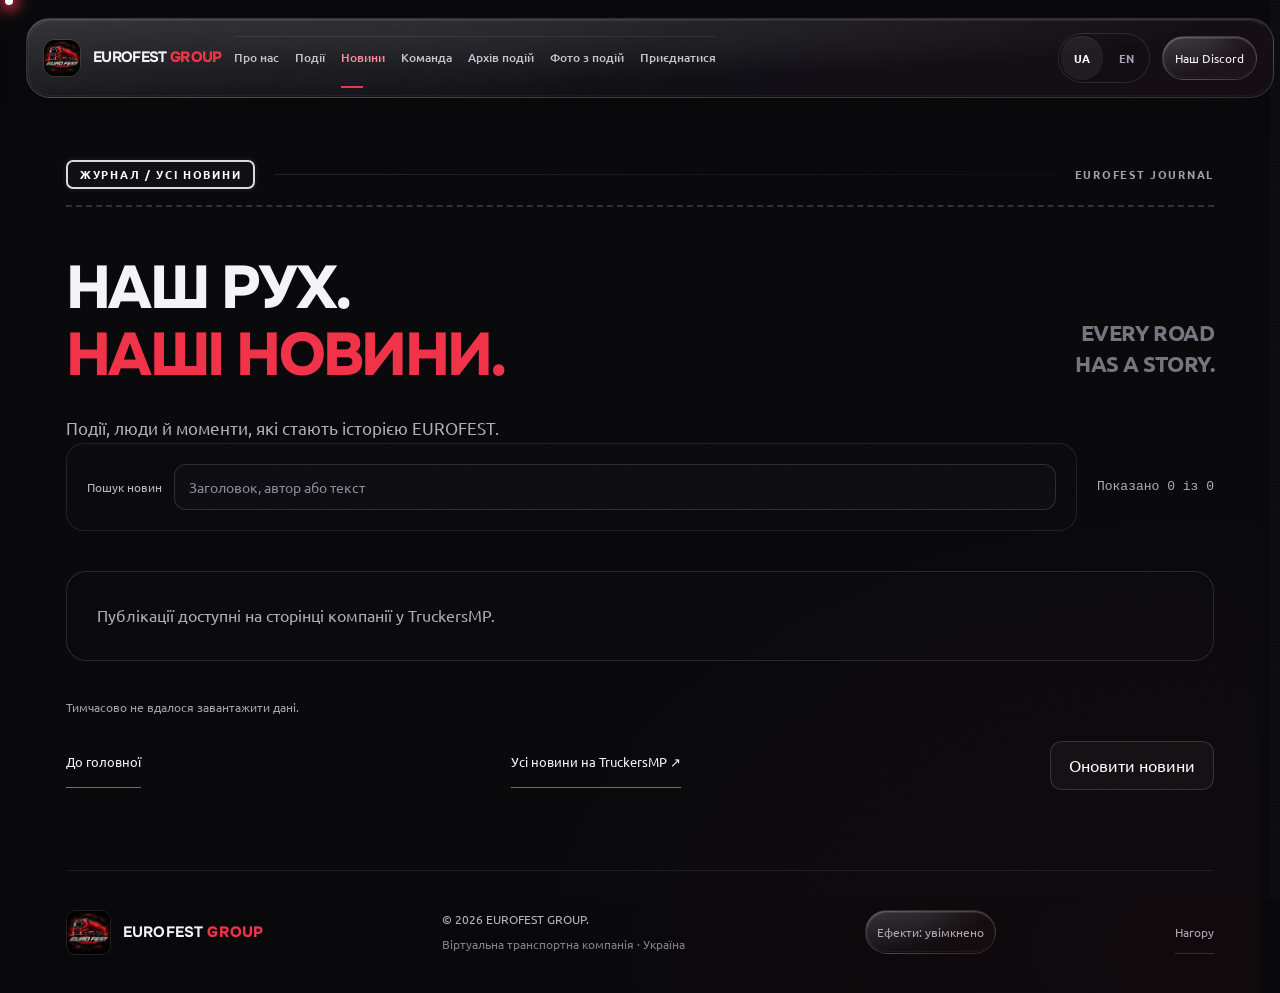
<file: news.html>
<!doctype html>
<html lang="uk">
<head>
  <meta charset="utf-8">
  <meta name="viewport" content="width=device-width,initial-scale=1,viewport-fit=cover">
  <meta name="theme-color" content="#09090c">
  <meta name="description" content="Новини, історії та публікації EUROFEST GROUP.">
  <title>EUROFEST GROUP — Усі новини</title>
  <link rel="icon" type="image/png" href="assets/favicon.png">
  <script>
    // Set the navigation policy before the first paint.
    (() => {
      'use strict';
      const root = document.documentElement;
      const reduced = window.matchMedia('(prefers-reduced-motion: reduce)');
      let disabled = reduced.matches;
      try { disabled ||= localStorage.getItem('eurofest-effects') === 'off'; } catch (_) {}
      root.classList.toggle('motion-suppressed', disabled);
      const native = typeof document.startViewTransition === 'function' && 'onpageswap' in window && 'onpagereveal' in window;
      const policy = document.createElement('style');
      policy.id = 'eurofest-navigation-policy';
      policy.textContent = '@view-transition{navigation:' + (native && !disabled ? 'auto' : 'none') + '}';
      document.head.append(policy);
      const skip = event => {
        const transition = event.viewTransition;
        if (!transition) return;
        ['ready', 'finished', 'updateCallbackDone'].forEach(name => transition[name]?.catch(() => {}));
        if (reduced.matches || root.classList.contains('motion-suppressed') || root.classList.contains('effects-off')) transition.skipTransition();
      };
      window.addEventListener('pageswap', skip);
      window.addEventListener('pagereveal', skip);
    })();
  </script>
  <link rel="stylesheet" href="assets/style.css">
  <link rel="stylesheet" href="assets/glass.css?v=glass-restored-20261005">
  <link rel="stylesheet" href="assets/community.css?v=glass-restored-20261005">
  <script src="assets/config.js" defer></script>
  <script src="assets/translations.js?v=polish-20261007" defer></script>
  <script src="assets/i18n.js?v=polish-20261007" defer></script>
  <script src="assets/photo-cache.js?v=device-cache-20261005" defer></script>
  <script src="assets/app.js?v=polish-20261007" defer></script>
  <link rel="stylesheet" href="assets/responsive.css?v=photos-20261005">
  <link rel="stylesheet" href="assets/photos.css?v=preview-fix-20261005">
  <script src="assets/news.js?v=api-fix-20261006" defer></script>
  <link rel="stylesheet" href="assets/archive.css">
  <link rel="stylesheet" href="assets/lists.css?v=api-fix-20261006">
  <link rel="stylesheet" href="assets/polish.css?v=dlc-links-20261005">
<link rel="stylesheet" href="assets/premium.css?v=photo-static-20261008-v4">
  <link rel="stylesheet" href="assets/experience.css?v=photo-static-20261008-v4">
  <script src="assets/experience.js?v=photo-static-20261008-v4" defer></script>
</head>
<body class="photos-page" id="top">
  <a class="skip-link" href="#main">Перейти до вмісту</a>
  <div class="scroll-progress" aria-hidden="true"></div>
  <header class="header">
    <a class="brand" href="index.html#top" aria-label="EUROFEST GROUP — головна"><img class="brand-logo" src="assets/logo.webp" alt="" width="50" height="50"><span class="brand-name">EUROFEST <b>GROUP</b></span></a>
    <nav class="nav" id="navigation" aria-label="Основна навігація"><a href="index.html#about">Про нас</a><a href="events.html">Події</a><a href="news.html" aria-current="page">Новини</a><a href="index.html#team">Команда</a><a href="archive.html">Архів подій</a><a href="photos.html">Фото з подій</a><a href="index.html#join">Приєднатися</a></nav>
    <div class="language-switch" role="group" aria-label="Мова сайту"><button type="button" data-language="uk" aria-pressed="true" lang="uk">UA</button><button type="button" data-language="en" aria-pressed="false" lang="en">EN</button></div>
    <a class="nav-discord" data-link="discord" href="https://discord.gg/qk5h7AK7Z4" target="_blank" rel="noopener noreferrer">Наш Discord</a>
    <button class="menu-button" aria-controls="navigation" aria-expanded="false" aria-label="Відкрити меню"><span></span><span></span></button>
  </header>
  <main id="main" class="container photos-main">
    <section class="news-list" data-news-list aria-labelledby="news-title">
      <div class="section-label reveal"><span>ЖУРНАЛ / УСІ НОВИНИ</span><span>EUROFEST JOURNAL</span></div>
      <div class="gallery-heading reveal"><div><h1 id="news-title">НАШ РУХ.<br><span>НАШІ НОВИНИ.</span></h1><p>Події, люди й моменти, які стають історією EUROFEST.</p></div><span class="gallery-signature">EVERY ROAD<br>HAS A STORY.</span></div>
      <div class="news-list-tools"><div class="archive-controls"><label for="news-search">Пошук новин</label><input id="news-search" type="search" placeholder="Заголовок, автор або текст"></div><span class="events-count" id="news-count" aria-live="polite"></span></div>
      <div class="news-grid" id="news-grid" aria-busy="true"><p class="community-empty">Завантажуємо новини…</p></div>
      <nav class="news-pagination" id="news-pagination" aria-label="Сторінки новин" hidden><button id="news-previous" class="button button-glass" type="button" disabled>← Назад</button><span id="news-page" aria-live="polite"></span><button id="news-next" class="button button-glass" type="button">Далі →</button></nav>
      <p class="community-status" id="news-status" role="status"></p>
      <div class="community-footer news-list-footer"><a class="text-link" href="index.html#news">До головної</a><a class="text-link" href="https://truckersmp.com/vtc/76299/news" target="_blank" rel="noopener noreferrer">Усі новини на TruckersMP ↗</a><button id="news-refresh" type="button">Оновити новини</button></div>
      <noscript><p>Для перегляду новин увімкни JavaScript.</p></noscript>
    </section>
  </main>
  <footer class="footer container"><a class="brand" href="#top"><img class="brand-logo" src="assets/logo.webp" alt="" width="50" height="50"><span class="brand-name">EUROFEST <b>GROUP</b></span></a><div class="footer-copy">© <span id="year">2026</span> EUROFEST GROUP.<span>Віртуальна транспортна компанія · Україна</span></div><button class="effects-toggle" type="button" aria-pressed="true">Ефекти: увімкнено</button><a class="back-top" href="#top">Нагору</a></footer>
<script src="assets/premium.js?v=photo-static-20261008-v4" defer></script>
</body>
</html>
</file>
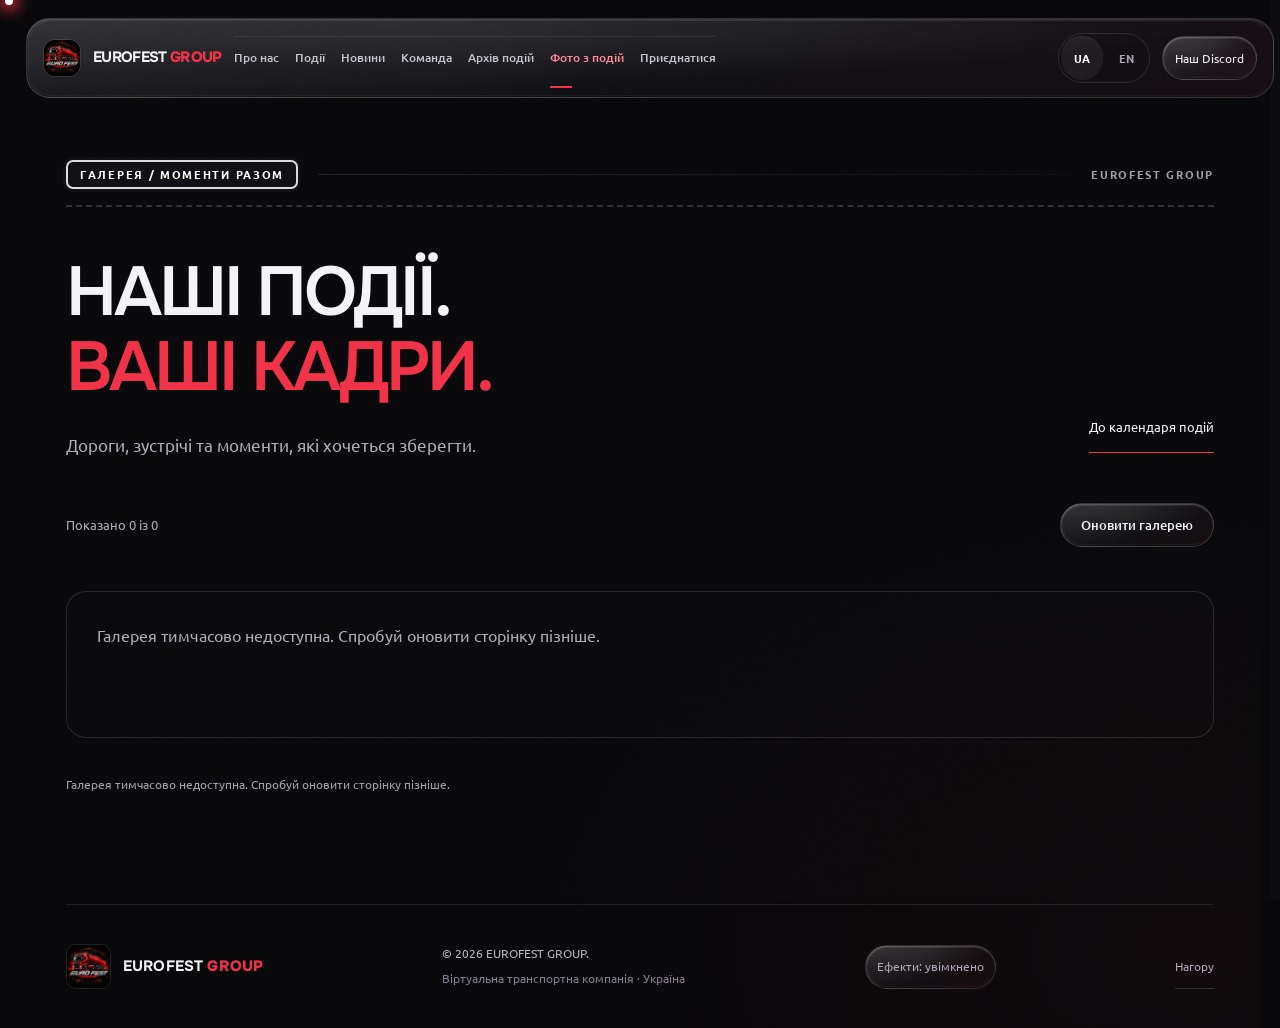
<file: photos.html>
<!doctype html>
<html lang="uk">
<head>
  <meta charset="utf-8">
  <meta name="viewport" content="width=device-width,initial-scale=1,viewport-fit=cover">
  <meta name="theme-color" content="#09090c">
  <meta name="description" content="Фотографії з конвоїв і подій EUROFEST GROUP.">
  <title>EUROFEST GROUP — Фото з подій</title>
  <link rel="icon" type="image/png" href="assets/favicon.png">
  <script>
    // Set the navigation policy before the first paint.
    (() => {
      'use strict';
      const root = document.documentElement;
      const reduced = window.matchMedia('(prefers-reduced-motion: reduce)');
      let disabled = reduced.matches;
      try { disabled ||= localStorage.getItem('eurofest-effects') === 'off'; } catch (_) {}
      root.classList.toggle('motion-suppressed', disabled);
      const native = typeof document.startViewTransition === 'function' && 'onpageswap' in window && 'onpagereveal' in window;
      const policy = document.createElement('style');
      policy.id = 'eurofest-navigation-policy';
      policy.textContent = '@view-transition{navigation:' + (native && !disabled ? 'auto' : 'none') + '}';
      document.head.append(policy);
      const skip = event => {
        const transition = event.viewTransition;
        if (!transition) return;
        ['ready', 'finished', 'updateCallbackDone'].forEach(name => transition[name]?.catch(() => {}));
        if (reduced.matches || root.classList.contains('motion-suppressed') || root.classList.contains('effects-off')) transition.skipTransition();
      };
      window.addEventListener('pageswap', skip);
      window.addEventListener('pagereveal', skip);
    })();
  </script>
  <link rel="stylesheet" href="assets/style.css">
  <link rel="stylesheet" href="assets/glass.css?v=glass-restored-20261005">
  <link rel="stylesheet" href="assets/community.css?v=glass-restored-20261005">
  <script src="assets/config.js" defer></script>
  <script src="assets/translations.js?v=polish-20261007" defer></script>
  <script src="assets/i18n.js?v=polish-20261007" defer></script>
  <script src="assets/photo-cache.js?v=device-cache-20261005" defer></script>
  <script src="assets/app.js?v=polish-20261007" defer></script>
  <link rel="stylesheet" href="assets/responsive.css?v=photos-20261005">
  <link rel="stylesheet" href="assets/photos.css?v=preview-fix-20261005">
  <script src="assets/photos.js?v=polish-20261007" defer></script>
  <link rel="stylesheet" href="assets/polish.css?v=dlc-links-20261005">
<link rel="stylesheet" href="assets/premium.css?v=photo-static-20261008-v4">
  <link rel="stylesheet" href="assets/experience.css?v=photo-static-20261008-v4">
  <script src="assets/experience.js?v=photo-static-20261008-v4" defer></script>
</head>
<body class="photos-page" id="top">
  <a class="skip-link" href="#main">Перейти до вмісту</a>
  <div class="scroll-progress" aria-hidden="true"></div>
  <header class="header">
    <a class="brand" href="index.html#top" aria-label="EUROFEST GROUP — головна"><img class="brand-logo" src="assets/logo.webp" alt="" width="50" height="50"><span class="brand-name">EUROFEST <b>GROUP</b></span></a>
    <nav class="nav" id="navigation" aria-label="Основна навігація"><a href="index.html#about">Про нас</a><a href="events.html">Події</a><a href="news.html">Новини</a><a href="index.html#team">Команда</a><a href="archive.html">Архів подій</a><a href="photos.html" aria-current="page">Фото з подій</a><a href="index.html#join">Приєднатися</a></nav>
    <div class="language-switch" role="group" aria-label="Мова сайту"><button type="button" data-language="uk" aria-pressed="true" lang="uk">UA</button><button type="button" data-language="en" aria-pressed="false" lang="en">EN</button></div>
    <a class="nav-discord" data-link="discord" href="https://discord.gg/qk5h7AK7Z4" target="_blank" rel="noopener noreferrer">Наш Discord</a>
    <button class="menu-button" aria-controls="navigation" aria-expanded="false" aria-label="Відкрити меню"><span></span><span></span></button>
  </header>
  <main id="main" class="container photos-main">
    <div class="section-label"><span>ГАЛЕРЕЯ / МОМЕНТИ РАЗОМ</span><span>EUROFEST GROUP</span></div>
    <div class="photos-heading"><div><h1>НАШІ ПОДІЇ.<br><span>ВАШІ КАДРИ.</span></h1><p>Дороги, зустрічі та моменти, які хочеться зберегти.</p></div><a class="text-link" href="events.html">До календаря подій</a></div>
    <div class="photos-toolbar"><p id="photos-count" role="status"></p><button class="button button-glass" id="photos-refresh" type="button">Оновити галерею</button></div>
    <div id="photos-grid" class="photos-grid" aria-busy="true"><p class="community-empty">Завантажуємо фотографії…</p></div>
    <p id="photos-status" class="community-status" role="status"></p>
    <div class="photos-more"><button id="photos-more" type="button" class="button button-glass" hidden>Показати ще</button></div>
    <noscript><p>Для перегляду фотографій увімкни JavaScript.</p></noscript>
  </main>
  <dialog id="photo-dialog" class="photo-dialog" aria-label="Перегляд фотографії">
    <button id="photo-close" class="photo-control photo-close" type="button" aria-label="Закрити фото">×</button>
    <div class="photo-stage"><button id="photo-prev" class="photo-control" type="button" aria-label="Попереднє фото">‹</button><div class="photo-image-wrap"><img id="photo-full" alt="Фото з події EUROFEST"><p id="photo-error" hidden>Це фото не завантажилося. Спробуй оновити галерею.</p></div><button id="photo-next" class="photo-control" type="button" aria-label="Наступне фото">›</button></div>
    <div class="photo-caption"><p id="photo-caption" data-no-i18n></p><span id="photo-position" role="status"></span><a id="photo-original" target="_blank" rel="noopener noreferrer">Відкрити оригінал ↗</a></div>
  </dialog>
  <footer class="footer container"><a class="brand" href="#top"><img class="brand-logo" src="assets/logo.webp" alt="" width="50" height="50"><span class="brand-name">EUROFEST <b>GROUP</b></span></a><div class="footer-copy">© <span id="year">2026</span> EUROFEST GROUP.<span>Віртуальна транспортна компанія · Україна</span></div><button class="effects-toggle" type="button" aria-pressed="true">Ефекти: увімкнено</button><a class="back-top" href="#top">Нагору</a></footer>
<script src="assets/premium.js?v=photo-static-20261008-v4" defer></script>
</body>
</html>
</file>
<file: assets/style.css>
:root{color-scheme:dark;--bg:#09090c;--surface:#101014;--text:#f4f3f5;--muted:#a8a7b0;--red:#f13249;--border:rgba(255,255,255,.12);--ease:cubic-bezier(.22,1,.36,1)}
*{box-sizing:border-box}html{scroll-behavior:smooth;scroll-padding-top:100px}body{margin:0;background:var(--bg);color:var(--text);font-family:Arial,Helvetica,sans-serif;line-height:1.6;-webkit-font-smoothing:antialiased}a{color:inherit;text-decoration:none}button{font:inherit;color:inherit}::selection{background:var(--red);color:white}button,a,summary{-webkit-tap-highlight-color:transparent}:focus-visible{outline:2px solid #fff;outline-offset:6px}button:focus-visible,summary:focus-visible{outline-offset:3px}.container{width:min(1280px,calc(100% - 112px));margin-inline:auto}.skip-link{position:fixed;top:-100px;left:16px;background:var(--red);padding:12px 20px;z-index:100}.skip-link:focus{top:16px}.scroll-progress{position:fixed;z-index:60;top:0;left:0;height:2px;width:0;background:var(--red);box-shadow:0 0 12px #f1324980}.header{height:92px;padding:0 56px;display:flex;align-items:center;justify-content:space-between;gap:30px;position:absolute;top:0;z-index:50;width:100%;border-bottom:1px solid var(--border);background:#09090c45;backdrop-filter:blur(18px);-webkit-backdrop-filter:blur(18px)}.brand{display:inline-flex;align-items:center;gap:12px;flex-shrink:0}.brand-mark{width:42px;height:42px;background:var(--red);color:#fff;display:grid;place-items:center;font-size:21px;font-weight:900;letter-spacing:-2px;font-style:italic;border-radius:3px}.brand-name{font-size:18px;font-weight:800;letter-spacing:-.5px}.brand-name b{color:var(--red);font-weight:800}.nav{display:flex;gap:34px;align-items:center}.nav a{font-size:14px;color:#c4c2cb;transition:color .2s}.nav a:hover,.nav a.active{color:white}.nav-discord{font-size:14px;border:1px solid #ffffff38;padding:10px 20px;border-radius:5px;transition:border-color .2s,background .2s}.nav-discord span{margin-left:15px;color:var(--red)}.nav-discord:hover{background:#ffffff0b;border-color:#ffffff70}.menu-button{display:none}.hero{min-height:850px;height:min(100svh,1050px);position:relative;isolation:isolate;display:flex;align-items:center;overflow:hidden}.hero-image{position:absolute;inset:0;height:100%;width:100%;object-fit:cover;object-position:62% center;z-index:-3}.hero-shade{position:absolute;inset:0;z-index:-2;background:linear-gradient(90deg,#08090bf2 0%,#08090bd9 25%,#08090b70 54%,#08090b0d 100%),linear-gradient(0deg,#09090c 0%,#09090c15 35%,#09090c38 100%)}.hero-haze{position:absolute;width:650px;height:280px;left:-120px;bottom:-110px;background:#f1324920;filter:blur(85px);z-index:-1;animation:breathe 9s ease-in-out infinite alternate;pointer-events:none}.hero-content{padding-top:45px;padding-bottom:70px}.eyebrow{display:flex;align-items:center;gap:14px;color:#d8d6de;font-size:12px;letter-spacing:2.2px;font-weight:600;margin-bottom:28px}.red-line{height:2px;width:35px;background:var(--red);display:inline-block}.hero h1{font-size:clamp(44px,5.6vw,90px);font-weight:900;line-height:1.12;letter-spacing:-3.5px;margin:0 0 26px;max-width:950px}.hero h1 span{color:var(--red)}.hero-description{color:#c5c3cd;font-size:18px;line-height:1.8;max-width:540px;margin:0 0 34px}.hero-actions{display:flex;gap:12px;align-items:center;flex-wrap:wrap}.button{min-height:52px;padding:14px 24px;border-radius:5px;display:inline-flex;align-items:center;justify-content:center;text-align:center;font-size:14px;font-weight:600;border:1px solid transparent;transition:transform .25s var(--ease),background .2s,border-color .2s,box-shadow .2s}.button:hover{transform:translateY(-3px)}.button-red{background:var(--red);color:white;box-shadow:0 8px 35px #f132491b}.button-red:hover{background:#ff4258;box-shadow:0 10px 38px #f1324938}.button-glass{background:#ffffff08;border-color:#ffffff29;backdrop-filter:blur(18px);-webkit-backdrop-filter:blur(18px)}.button-glass:hover{border-color:#ffffff55;background:#ffffff12}.hero-signature{display:flex;gap:15px;margin-top:37px;color:#96949f;font-size:12px;letter-spacing:1.2px}.hero-signature .divider{color:var(--red)}.hero-bottom{position:absolute;bottom:28px;left:0;right:0;display:flex;justify-content:space-between;align-items:center;gap:20px;border-top:1px solid var(--border);padding-top:24px;font-size:12px;letter-spacing:1px;color:#a5a3ad}.hero-date strong{color:#f3f2f4;margin-left:9px;font-weight:500}.scroll-cue{letter-spacing:0;display:flex;align-items:center;gap:16px;font-size:13px}.scroll-cue span{font-size:24px;color:var(--red);line-height:1}.hero-index{color:#f3f2f4}.hero-index span{color:#74717e;margin-left:8px}.brand-strip{display:flex;align-items:center;justify-content:space-around;gap:20px;white-space:nowrap;overflow:hidden;min-height:70px;border-block:1px solid var(--border);background:#0d0d11;color:#c5c3cc;font-weight:700;font-size:12px;letter-spacing:2px;padding:20px 30px}.brand-strip i{font-style:normal;color:var(--red);font-size:18px}.section{padding-top:110px;padding-bottom:110px;scroll-margin-top:16px}.section-label{display:flex;justify-content:space-between;gap:20px;font-size:12px;letter-spacing:1.7px;color:#97949f;align-items:center;margin-bottom:48px}.section-label span:first-child{color:var(--red)}.about-layout{display:grid;grid-template-columns:1fr 1fr;gap:90px}h2{font-size:clamp(33px,3.5vw,53px);line-height:1.2;letter-spacing:-1.8px;font-weight:800;margin:0}h2 .muted-word{color:#777480}.section-lead{color:#aaa7b1;font-size:17px;margin-top:24px}.about-copy{font-size:17px;color:#bfbdc6}.about-copy p:first-child{margin-top:0;color:#e8e6ec}.about-copy p+p{margin-top:20px}.about-note{margin-top:28px;display:flex;gap:18px;align-items:center}.note-line{width:3px;height:43px;background:var(--red)}.about-note strong{font-size:18px;font-style:italic;color:#fff;display:block}.about-note div>span{font-size:14px;color:#9895a0}.principles{margin-top:58px;display:grid;grid-template-columns:repeat(3,1fr);gap:20px}.principle{position:relative;padding:30px 28px;background:linear-gradient(120deg,#ffffff06,#ffffff02);border:1px solid var(--border);border-radius:8px;transition:border-color .25s,transform .25s;overflow:hidden}.principle:hover{border-color:#f1324975;transform:translateY(-4px)}.principle::after{content:"";position:absolute;width:150px;height:150px;right:-80px;top:-80px;background:#f1324910;filter:blur(35px);pointer-events:none}.card-number{font-size:13px;color:var(--red);font-family:monospace;display:block;margin-bottom:27px}.principle h3{font-size:23px;letter-spacing:-.6px;margin:0 0 12px}.principle p{font-size:16px;color:var(--muted);margin:0;max-width:290px}.convoys{position:relative;background:#101014;border-block:1px solid #ffffff09;overflow:hidden}.convoys::before{content:"";position:absolute;right:-120px;top:-200px;width:650px;height:650px;background:radial-gradient(circle,#f1324912,transparent 65%);pointer-events:none}.convoy-layout{display:grid;grid-template-columns:1.05fr 1fr;gap:90px;align-items:center}.convoy-copy h2{font-size:clamp(33px,3.3vw,49px)}.convoy-copy p{max-width:440px;font-size:17px;color:var(--muted);margin:26px 0}.text-link{display:inline-block;color:#f6f5f7;font-size:14px;border-bottom:1px solid var(--red);padding-bottom:7px}.text-link:hover{color:var(--red)}.convoy-panel{padding:32px;background:linear-gradient(120deg,#ffffff07,#ffffff02);border:1px solid #ffffff24;border-radius:10px;position:relative;isolation:isolate;overflow:hidden;backdrop-filter:blur(20px);-webkit-backdrop-filter:blur(20px)}.panel-top{display:flex;justify-content:space-between;gap:12px;align-items:center;margin-bottom:30px}.micro-label{font-size:12px;color:#aaa6b2;letter-spacing:1.2px}.panel-tag{background:#f1324914;color:#ff7788;border:1px solid #f1324938;padding:4px 8px;border-radius:3px;font-size:12px;white-space:nowrap}.convoy-panel h3{font-size:28px;line-height:1.3;letter-spacing:-.9px;margin:0 0 16px}.convoy-panel>p{font-size:16px;color:var(--muted);max-width:390px;margin:0 0 20px}.brief-list{list-style:none;padding:0;margin:26px 0 28px}.brief-list li{padding:13px 0;border-bottom:1px solid #ffffff0d;font-size:14px;color:#d1cdd7;display:flex;align-items:center;gap:17px}.brief-list li span{color:var(--red);font-size:12px;font-family:monospace}.panel-button{width:100%}.panel-grid{position:absolute;inset:0;z-index:-1;opacity:.15;pointer-events:none;background-image:linear-gradient(#ffffff08 1px,transparent 1px),linear-gradient(90deg,#ffffff08 1px,transparent 1px);background-size:36px 36px;mask-image:linear-gradient(135deg,transparent,#000)}.join-heading h2 span{color:var(--red)}.join-heading{display:flex;justify-content:space-between;gap:40px;align-items:flex-end}.join-heading>p{color:var(--muted);font-size:16px;max-width:380px}.join-grid{display:grid;grid-template-columns:1fr 1fr;gap:90px;margin-top:50px;align-items:start}.join-card{padding:35px 36px;border:1px solid #f1324935;border-radius:10px;background:radial-gradient(ellipse at 0 0,#f1324912,transparent 65%),#101014}.join-card h3{font-size:27px;line-height:1.3;letter-spacing:-.8px;margin:23px 0 28px}.join-steps{padding:0;margin:0 0 30px;list-style:none}.join-steps li{display:flex;gap:18px;margin:24px 0}.join-steps li>span{color:var(--red);font-size:12px;border:1px solid #f1324938;background:#f1324910;width:31px;height:31px;display:grid;place-items:center;flex-shrink:0;border-radius:4px;font-family:monospace}.join-steps strong{font-size:16px;font-weight:600}.join-steps p{font-size:14px;color:var(--muted);margin:3px 0}.join-card>.button{width:100%}.join-note{display:block;font-size:12px;text-align:center;color:#9995a1;margin-top:16px}.faq h3{font-size:24px;letter-spacing:-.5px;margin:0 0 26px}.faq details{border-bottom:1px solid var(--border);padding:22px 0}.faq summary{cursor:pointer;list-style:none;font-size:16px;font-weight:500;display:flex;justify-content:space-between;gap:20px}.faq summary::-webkit-details-marker{display:none}.faq summary::after{content:"+";color:var(--red);font-size:23px;line-height:1.2;font-weight:400;flex-shrink:0}.faq details[open] summary::after{content:"−"}.faq details p{font-size:15px;color:var(--muted);margin:15px 28px 0 0}.vtc-link{font-size:14px;color:#a8a4b1;margin-top:30px;display:flex;justify-content:space-between;gap:15px;align-items:center}.vtc-link span{color:var(--red)}.vtc-link:hover{color:#fff}.closing{padding:60px 0 66px;border-block:1px solid var(--border);background:linear-gradient(120deg,#f132490a,transparent 65%);text-align:center}.closing span{font-size:12px;letter-spacing:3px;color:#94909e}.closing p{font-size:clamp(28px,5vw,65px);letter-spacing:-2px;font-weight:800;line-height:1.15;margin:20px 0 0}.closing strong{color:var(--red)}.footer{padding-block:40px;display:flex;align-items:center;justify-content:space-between;gap:30px}.footer .brand-name{font-size:15px}.footer .brand-mark{width:35px;height:35px;font-size:18px}.footer-copy{font-size:12px;color:#b8b4c0}.footer-copy span:last-child{display:block;color:#837e8e;margin-top:3px}.effects-toggle{border:1px solid #ffffff20;background:#ffffff03;border-radius:4px;padding:8px 11px;font-size:12px;color:#ada7b6;cursor:pointer;white-space:nowrap}.effects-toggle:hover{color:#fff}.back-top{font-size:12px;color:#ada7b6;white-space:nowrap}.back-top:hover{color:#fff}.reveal{opacity:1}.motion-ready .reveal{opacity:0;transform:translateY(22px);transition:opacity .75s var(--ease),transform .75s var(--ease)}.motion-ready .reveal.visible{opacity:1;transform:translateY(0)}.effects-off .reveal{opacity:1!important;transform:none!important;transition:none!important}.effects-off *{animation:none!important;scroll-behavior:auto!important}.effects-off .hero-haze{display:none}.effects-off .button:hover,.effects-off .principle:hover{transform:none}.effects-off .button-glass,.effects-off .header,.effects-off .convoy-panel{backdrop-filter:none;-webkit-backdrop-filter:none;background-color:#131217f2}@keyframes breathe{from{transform:translateX(-10px);opacity:.5}to{transform:translateX(70px);opacity:1}}
@media(min-width:1600px){.header{padding-inline:max(56px,calc((100% - 1280px)/2))}.hero h1{font-size:90px}.hero-image{object-position:center 60%}}
@media(max-width:1100px){.container{width:calc(100% - 64px)}.header{padding-inline:32px;gap:20px}.nav{gap:22px}.brand-name{font-size:16px}.hero{min-height:770px}.hero h1{letter-spacing:-2.5px;font-size:6.2vw}.about-layout,.convoy-layout,.join-grid{gap:40px}.section{padding-block:85px}.join-heading{align-items:start}.join-heading>p{max-width:280px}.panel-top{flex-wrap:wrap}.footer{flex-wrap:wrap}.footer-copy{flex:1}.hero-bottom .hero-index{display:none}}
@media(max-width:760px){html{scroll-padding-top:30px}.container{width:calc(100% - 40px)}.header{height:76px;padding-inline:20px;gap:16px}.brand-name{font-size:15px}.brand-mark{width:36px;height:36px;font-size:18px}.nav-discord{margin-left:auto;font-size:12px;padding:8px 12px}.nav-discord span{display:none}.menu-button{display:flex;flex-direction:column;gap:6px;border:0;background:transparent;padding:10px;cursor:pointer}.menu-button span{height:2px;width:22px;background:#f4f3f5;transition:transform .2s}.menu-button[aria-expanded=true] span:first-child{transform:translateY(4px) rotate(45deg)}.menu-button[aria-expanded=true] span:last-child{transform:translateY(-4px) rotate(-45deg)}.nav{display:none;position:absolute;top:76px;left:0;right:0;flex-direction:column;align-items:stretch;padding:16px 20px;background:#0b0b10f7;backdrop-filter:blur(20px);-webkit-backdrop-filter:blur(20px);border-bottom:1px solid var(--border);gap:0}.nav.open{display:flex}.nav a{padding:13px 10px;font-size:16px}.hero{height:auto;min-height:800px;padding-top:110px;align-items:start}.hero-content{padding-top:32px;padding-bottom:135px}.hero-image{object-position:67% center;opacity:.65}.hero-shade{background:linear-gradient(90deg,#08090bec,#08090b72),linear-gradient(0deg,#09090c 0%,#09090c55 45%,#09090c30)}.eyebrow{font-size:10px;letter-spacing:1.4px;gap:10px;margin-bottom:28px}.red-line{width:24px}.hero h1{font-size:clamp(36px,8.3vw,62px);letter-spacing:-1.8px;line-height:1.16;margin-bottom:25px}.hero-description{font-size:16px;max-width:410px;line-height:1.75}.hero-actions{gap:10px;align-items:stretch;flex-direction:column;max-width:340px}.hero-signature{font-size:10px;letter-spacing:.7px;gap:10px}.hero-bottom{bottom:24px;flex-direction:column;gap:12px;align-items:start;padding-top:20px}.hero-date{font-size:10px}.scroll-cue{font-size:12px}.brand-strip{justify-content:start;gap:25px;font-size:10px;min-height:60px;padding-inline:20px}.brand-strip span:nth-of-type(n+3),.brand-strip i:nth-of-type(n+2){display:none}.section{padding-block:66px}.section-label{font-size:10px;letter-spacing:1.2px;margin-bottom:33px}.section-label span:last-child{font-size:10px;text-align:right}.about-layout,.convoy-layout,.join-grid{grid-template-columns:1fr;gap:30px}h2{font-size:clamp(29px,7vw,42px);letter-spacing:-1px}.section-lead{font-size:16px;margin:18px 0 0}.about-copy{font-size:16px}.principles{grid-template-columns:1fr;gap:12px;margin-top:35px}.principle{padding:24px}.card-number{margin-bottom:14px}.principle h3{font-size:22px}.principle p{max-width:none}.convoy-copy h2{font-size:clamp(29px,6.8vw,41px)}.convoy-copy p{font-size:16px;margin-block:22px}.convoy-panel{padding:26px 22px}.panel-top{margin-bottom:24px}.micro-label{font-size:10px;letter-spacing:1px}.panel-tag{font-size:10px}.convoy-panel h3{font-size:26px}.brief-list li{font-size:14px}.panel-button{font-size:13px;padding-inline:14px}.join-heading{display:block}.join-heading>p{max-width:none;font-size:16px;margin:23px 0 0}.join-grid{margin-top:32px;gap:42px}.join-card{padding:28px 22px}.join-card h3{font-size:25px}.faq details{padding-block:20px}.faq summary{font-size:15px}.closing{padding-block:42px}.closing p{letter-spacing:-1px}.closing span{font-size:10px;letter-spacing:2px}.footer{padding-block:28px;gap:23px;display:grid;grid-template-columns:1fr auto}.footer-copy{grid-column:1/-1;grid-row:2}.effects-toggle{grid-column:1;grid-row:3;justify-self:start}.back-top{grid-column:2;grid-row:3}.footer .brand{grid-column:1/-1}.footer-copy{font-size:12px}}
@media(max-width:360px){.brand{gap:8px}.brand-name{font-size:13px}.nav-discord{font-size:11px;padding:7px 9px}.header{gap:10px}.eyebrow{font-size:9px;letter-spacing:.8px}.hero h1{font-size:31px}.hero-signature{font-size:9px}}
@media(prefers-reduced-motion:reduce){html{scroll-behavior:auto}*,*::before,*::after{animation:none!important;transition:none!important}.motion-ready .reveal{opacity:1;transform:none}.hero-haze{display:none}}
</file>
<file: assets/glass.css>
/* EUROFEST glass language: dark lenses, quiet highlights, a red core. */
.glass-surface{position:relative}
.header{top:18px;left:50%;transform:translateX(-50%);width:min(1340px,calc(100% - 64px));height:80px;border:1px solid #ffffff20;border-radius:24px;padding-inline:26px;background:linear-gradient(135deg,#29272d65,#0a090e70);box-shadow:inset 0 1px 0 #ffffff18,inset 0 -1px 0 #0006,0 15px 55px #0003;backdrop-filter:blur(24px) saturate(140%);-webkit-backdrop-filter:blur(24px) saturate(140%)}.brand-logo{width:50px;height:50px;object-fit:cover;display:block;border-radius:12px;border:1px solid #ffffff14}.nav{gap:26px}.nav-discord{border-radius:15px;background:linear-gradient(135deg,#ffffff0c,#ffffff02);box-shadow:inset 0 1px 0 #ffffff0f}.hero h1{position:relative;z-index:1}.hero-haze{background:#f1324933}.button{border-radius:15px}.button-red{background:linear-gradient(135deg,#f7465a,#e8223c);border-color:#ff6e7d55;box-shadow:inset 0 1px 0 #ffffff25,0 12px 40px #ee263428}.button-glass{background:linear-gradient(135deg,#ffffff11,#ffffff04);border-color:#ffffff2b;box-shadow:inset 0 1px 0 #ffffff12,0 8px 30px #0002;backdrop-filter:blur(22px) saturate(130%);-webkit-backdrop-filter:blur(22px) saturate(130%)}.principle,.convoy-panel,.join-card{border-radius:20px;box-shadow:inset 0 1px 0 #ffffff12,0 15px 60px #0002}.principle{background:linear-gradient(130deg,#ffffff09,#ffffff02)}.convoy-panel{background:linear-gradient(135deg,#ffffff0a,#ffffff02);backdrop-filter:blur(24px) saturate(140%);-webkit-backdrop-filter:blur(24px) saturate(140%)}.identity-plaque{display:flex;align-items:center;gap:22px;margin-top:35px}.identity-plaque img{width:132px;height:132px;object-fit:cover;border-radius:18px;border:1px solid #ffffff1a;box-shadow:0 12px 35px #0004}.identity-plaque strong{font-size:16px;line-height:1.7;display:block;margin-top:9px;font-weight:500;color:#d0cbd5}.identity-plaque .micro-label{font-size:10px;color:var(--red)}.event-gallery{--event-accent:#f13249;--event-columns:3;--event-radius:20px;--event-image-fit:cover;--event-image-position:center;position:relative}.event-gallery::before{content:"";position:absolute;width:600px;height:500px;right:0;top:120px;background:radial-gradient(ellipse,#ee273b0a,transparent 65%);pointer-events:none;z-index:-1}.event-gallery .section-label span:first-child{color:var(--event-accent)}.gallery-heading{display:flex;justify-content:space-between;gap:30px;align-items:center}.gallery-heading h2{max-width:860px;white-space:normal}.gallery-heading h2 span{color:var(--event-accent)}.gallery-heading p{font-size:17px;color:var(--muted);margin:23px 0 0}.gallery-signature{color:#67606f;text-align:right;line-height:1.4;font-weight:800;font-size:23px;letter-spacing:-.5px;flex-shrink:0}.gallery-toolbar{margin:40px 0 27px;display:flex;align-items:center;justify-content:space-between;gap:20px}.event-filters{padding:5px;border-radius:17px;border:1px solid #ffffff16;display:inline-flex;gap:4px;background:#ffffff04;box-shadow:inset 0 1px 0 #ffffff08}.event-filters button{border:1px solid transparent;background:transparent;border-radius:12px;font-size:14px;color:#a39bab;padding:10px 20px;cursor:pointer;transition:background .2s,color .2s,box-shadow .2s}.event-filters button:hover{color:#fff}.event-filters button[aria-pressed=true]{background:linear-gradient(135deg,#ffffff18,#ffffff08);color:#fff;border-color:#ffffff1c;box-shadow:inset 0 1px 0 #ffffff14,0 5px 15px #0003}.events-count{font-size:13px;font-family:monospace;color:#918799}.events-grid{display:grid;grid-template-columns:repeat(var(--event-columns),minmax(0,1fr));gap:22px;align-items:stretch}.event-card{min-width:0;border-radius:var(--event-radius);background:linear-gradient(140deg,#ffffff09,#ffffff03);border:1px solid #ffffff1e;box-shadow:inset 0 1px 0 #ffffff14,0 15px 40px #0003;overflow:hidden;transition:border-color .25s,box-shadow .25s,transform .3s var(--ease);display:flex;flex-direction:column;position:relative}.event-card:hover{border-color:color-mix(in srgb,var(--event-accent) 55%,transparent);box-shadow:inset 0 1px 0 #ffffff20,0 20px 55px #0006;transform:translateY(-5px)}.event-visual{height:200px;position:relative;background:#121017;overflow:hidden}.event-visual::after{content:"";position:absolute;inset:0;background:linear-gradient(0deg,#101015e6 0%,#10101510 55%,#09090c30);pointer-events:none}.event-visual>img{width:100%;height:100%;object-fit:var(--event-image-fit);object-position:var(--event-image-position);transition:transform .8s var(--ease);filter:saturate(.88)}.event-card:hover .event-visual>img{transform:scale(1.035)}.event-date{position:absolute;top:16px;left:16px;z-index:1;background:linear-gradient(135deg,#111016ba,#1110167a);backdrop-filter:blur(20px);-webkit-backdrop-filter:blur(20px);border:1px solid #ffffff38;border-radius:13px;min-width:63px;min-height:69px;text-align:center;display:flex;flex-direction:column;justify-content:center;padding:8px 11px;box-shadow:inset 0 1px 0 #ffffff18,0 8px 24px #0004}.event-date strong{font-size:27px;line-height:1.2;letter-spacing:-.6px}.event-date span{font-size:11px;color:#d2cad9;text-transform:uppercase;letter-spacing:1px;margin-top:2px}.event-image-label{position:absolute;bottom:15px;left:22px;right:15px;z-index:1;color:#d3cbd8;font-size:10px;letter-spacing:1.5px}.event-body{padding:23px 22px 22px;display:flex;flex-direction:column;flex:1}.event-meta{display:flex;align-items:center;justify-content:space-between;gap:8px;margin-bottom:15px}.event-kind{font-size:10px;letter-spacing:1px;color:var(--event-accent);font-weight:700}.event-countdown{font-size:11px;color:#bfb4c8;text-align:right}.event-card h3{font-size:21px;line-height:1.35;letter-spacing:-.55px;font-weight:700;margin:0 0 13px;overflow-wrap:anywhere}.event-route{font-size:14px;color:#c4bacd;margin:0 0 7px;line-height:1.65;overflow-wrap:anywhere}.event-organizer{font-size:12px;color:#8d8297;margin:0 0 8px;overflow-wrap:anywhere}.event-times{display:flex;gap:26px;align-items:end;margin-top:auto;padding-top:21px;border-top:1px solid #ffffff0e;margin-bottom:17px}.event-times>div>span{display:block;color:#95889f;font-size:12px;margin-bottom:4px}.event-times strong{font-size:21px;font-weight:500;font-variant-numeric:tabular-nums;line-height:1.4;color:#f5eff8}.event-timezone{font-size:9px;letter-spacing:1px;color:#8b7d98;margin-left:auto;margin-bottom:5px}.event-server{font-size:11px;color:#aa9db6;align-self:start;padding:4px 8px;border:1px solid #ffffff12;border-radius:6px;margin-bottom:16px}.event-open{width:100%;padding:12px 18px;border-radius:12px;border:1px solid #ffffff1d;background:linear-gradient(135deg,#ffffff09,#ffffff03);box-shadow:inset 0 1px 0 #ffffff0b;cursor:pointer;text-align:center;color:#e9e1ef;font-size:14px;transition:background .2s,border-color .2s;margin-top:4px}.event-open:hover{background:#ffffff10;border-color:var(--event-accent)}.event-skeleton{height:460px;border:1px solid #ffffff12;border-radius:20px;background:linear-gradient(100deg,#ffffff03 25%,#ffffff07 45%,#ffffff03 65%);background-size:200% 100%;animation:glass-loading 2.5s ease infinite}.gallery-footer{display:flex;align-items:start;justify-content:space-between;gap:25px;margin-top:24px}.gallery-footer>p{font-size:12px;color:#94849e;margin:0}.gallery-footer>p.events-warning{color:#d5a5b1}.gallery-footer>button{border:0;border-bottom:1px solid #6f4059;background:transparent;padding:0 0 4px;font-size:12px;color:#bfa7cc;cursor:pointer;flex-shrink:0}.gallery-footer>button:disabled{opacity:.5;cursor:wait}.events-empty{grid-column:1/-1;border-radius:20px;border:1px solid #ffffff17;padding:42px;background:linear-gradient(120deg,#ffffff06,#ffffff02);text-align:center;min-height:240px;display:flex;flex-direction:column;align-items:center;justify-content:center}.events-empty h3{font-size:25px;letter-spacing:-.5px;margin:16px 0 10px}.events-empty p{font-size:16px;max-width:480px;color:var(--muted);margin:0 0 24px}.event-gallery.cards-solid .event-card{background:#141017;backdrop-filter:none}.event-gallery.hide-organizer .event-organizer,.event-gallery.hide-server .event-server,.event-gallery.hide-countdown .event-countdown{display:none}.event-dialog{width:min(780px,calc(100% - 40px));max-height:calc(100svh - 50px);padding:38px;border-radius:26px;border:1px solid #ffffff30;background:linear-gradient(135deg,#24212bfa,#121016fa);color:var(--text);box-shadow:inset 0 1px 0 #ffffff12,0 35px 140px #000a;overflow-y:auto;overscroll-behavior:contain}.event-dialog::backdrop{background:#07060cbf;backdrop-filter:blur(14px);-webkit-backdrop-filter:blur(14px)}.event-dialog h2{font-size:31px;letter-spacing:-.8px;line-height:1.3;margin:20px 25px 8px 0;overflow-wrap:anywhere}.event-close{position:sticky;top:0;margin-left:auto;display:grid;place-items:center;float:right;width:36px;height:36px;border-radius:50%;border:1px solid #ffffff23;background:#242029;color:#ded5e6;font-size:25px;cursor:pointer;z-index:3}.event-close:hover{background:#3a2635}.detail-date{font-size:14px;color:#ae9abb;margin:0 0 28px}.detail-fields{display:grid;grid-template-columns:1fr 1fr;gap:20px;margin:0 0 24px;padding:24px;background:#ffffff04;border:1px solid #ffffff0c;border-radius:16px}.detail-fields div{min-width:0}.detail-fields dt{font-size:12px;color:#9d8aad;margin-bottom:4px}.detail-fields dd{margin:0;font-size:16px;color:#ece3f3;overflow-wrap:anywhere}.detail-route{font-size:15px;color:#bbaac9}.detail-image{margin-top:27px}.detail-image h3{font-size:18px;margin:0 0 12px}.detail-image-link{display:block}.detail-image img{width:100%;max-height:450px;object-fit:contain;background:#09080c;border-radius:12px;border:1px solid #ffffff15}.detail-actions{display:flex;gap:10px;flex-wrap:wrap;margin-top:30px}.detail-actions .button{font-size:13px;min-height:46px}.dialog-open{overflow:hidden}.brand-closing{padding:0;position:relative;height:clamp(230px,28vw,440px);overflow:hidden}.brand-closing>img{width:100%;height:100%;object-fit:cover;object-position:center;display:block;filter:brightness(.72)}.brand-closing>.container{position:absolute;bottom:23px;left:0;right:0}.brand-closing span{color:#c3afcd;text-shadow:0 2px 12px #000}.footer .brand-logo{width:45px;height:45px;border-radius:10px}.glass-surface::before{content:"";position:absolute;inset:0;border-radius:inherit;background:radial-gradient(400px circle at var(--glow-x,50%) var(--glow-y,0%),#ffffff0a,transparent 65%);pointer-events:none;opacity:0;transition:opacity .3s;z-index:1}.glass-surface:hover::before{opacity:1}.effects-off .event-card:hover,.effects-off .event-card:hover .event-visual>img{transform:none}.effects-off .event-date,.effects-off .event-dialog::backdrop{backdrop-filter:none;-webkit-backdrop-filter:none}.effects-off .glass-surface::before{display:none}@keyframes glass-loading{0%,100%{background-position:100% 0}50%{background-position:0 0}}
@media(max-width:1100px){.header{width:calc(100% - 40px);padding-inline:20px}.brand-name{font-size:15px}.nav{gap:18px}.brand-logo{width:44px;height:44px}.events-grid{gap:16px}.event-body{padding:20px 18px}.event-card h3{font-size:19px}.event-meta{flex-wrap:wrap}.event-visual{height:175px}.gallery-signature{font-size:20px}.event-times{gap:20px}}
@media(max-width:900px){.events-grid{grid-template-columns:repeat(2,minmax(0,1fr))}.nav{gap:14px}.nav a{font-size:13px}.nav-discord{padding:9px 12px}.brand-name{font-size:14px}.brand{gap:9px}.header{gap:18px}.identity-plaque{gap:15px}.identity-plaque img{width:100px;height:100px}.identity-plaque strong{font-size:14px}}
@media(max-width:760px){.header{top:12px;height:70px;width:calc(100% - 28px);padding-inline:12px;border-radius:20px;gap:10px}.brand-logo{width:42px;height:42px;border-radius:10px}.brand-name{font-size:13px}.nav{top:78px;border:1px solid #ffffff1c;border-radius:20px;padding:10px;background:#17131cf2;box-shadow:inset 0 1px 0 #ffffff10,0 20px 50px #0004;gap:0}.nav a{font-size:16px;padding:12px}.nav-discord{font-size:11px;border-radius:12px}.menu-button{padding:9px 7px}.hero-content{padding-top:28px}.hero h1{letter-spacing:-1.6px}.hero-actions .button{min-height:54px}.identity-plaque{margin-top:27px;gap:20px}.identity-plaque img{width:116px;height:116px}.identity-plaque strong{font-size:15px}.gallery-heading p{font-size:16px;margin-top:20px}.gallery-signature{display:none}.gallery-toolbar{margin-top:28px;margin-bottom:22px;gap:12px}.event-filters{border-radius:15px;padding:4px;gap:2px;flex-wrap:wrap}.event-filters button{font-size:12px;padding:10px 13px;border-radius:11px}.events-count{font-size:11px}.events-grid{grid-template-columns:1fr;gap:20px}.event-visual{height:220px}.event-card h3{font-size:23px}.event-body{padding:23px}.event-meta{flex-wrap:nowrap}.event-times{padding-top:20px;margin-top:19px}.event-open{padding-block:14px}.gallery-footer{gap:15px}.events-empty{padding:32px 24px}.events-empty h3{font-size:22px}.event-dialog{width:calc(100% - 24px);padding:25px 20px;border-radius:21px;max-height:calc(100svh - 30px)}.event-dialog h2{font-size:25px;margin-top:20px}.detail-fields{padding:18px 16px;gap:18px 14px}.detail-fields dd{font-size:14px}.detail-actions{flex-direction:column}.detail-actions .button{width:100%;min-height:49px}.brand-closing{height:230px}.brand-closing>img{object-fit:cover;object-position:center}.brand-closing .container{bottom:18px}.footer .brand-name{font-size:14px}.event-skeleton:not(:first-child){display:none}}
@media(max-width:360px){.nav-discord{display:none}.menu-button{margin-left:auto}.brand-name{font-size:14px}.event-filters button{padding:9px 11px}.event-body{padding:20px}.event-card h3{font-size:21px}.detail-fields{grid-template-columns:1fr 1fr}}
@media(prefers-reduced-motion:reduce){.event-card:hover,.event-card:hover .event-visual>img{transform:none}.glass-surface::before{display:none}}

/* Keep the glass highlights inside each surface. Large outer shadow layers can
   produce opaque rectangles on some browser/graphics combinations. */
.scroll-progress,
.identity-plaque img {
  box-shadow: none;
}
.header {
  box-shadow: inset 0 1px 0 rgba(255,255,255,.09),
              inset 0 -1px 0 rgba(0,0,0,.18);
}
.nav,
.button,
.button:hover,
.principle,
.convoy-panel,
.join-card,
.event-card,
.event-card:hover,
.event-filters button[aria-pressed=true],
.event-date,
.event-dialog {
  box-shadow: inset 0 1px 0 rgba(255,255,255,.07);
}
/* The existing effects toggle also offers a fully static rendering path. */
.effects-off *,
.effects-off *::before,
.effects-off *::after {
  box-shadow: none !important;
  filter: none !important;
  backdrop-filter: none !important;
  -webkit-backdrop-filter: none !important;
}

/* EUROFEST Liquid Glass: translucent lenses and contained edge highlights.
   Reflections use gradients, so they do not create outer shadow/blur layers. */
html { scroll-padding-top: 116px; }
body {
  background-color: #09090c;
  background-image:
    radial-gradient(ellipse 720px 520px at 4% 1320px, rgba(226,36,64,.12), transparent 75%),
    radial-gradient(ellipse 820px 660px at 96% 1950px, rgba(129,151,185,.10), transparent 74%),
    radial-gradient(ellipse 760px 600px at 7% 3350px, rgba(226,36,64,.09), transparent 75%);
  background-repeat: no-repeat;
}
.liquid-glass {
  --glass-x: 50%;
  --glass-y: 0%;
  --glass-fill: rgba(29,28,36,.62);
  --glass-blur: 14px;
  --glass-edge: rgba(255,255,255,.22);
  background:
    radial-gradient(ellipse at 0% 0%, rgba(255,255,255,.10), transparent 68%),
    linear-gradient(140deg, rgba(255,255,255,.07), rgba(255,255,255,.01) 48%, rgba(241,50,73,.035)),
    var(--glass-fill);
  border: 1px solid var(--glass-edge);
  box-shadow:
    inset 0 1px 0 rgba(255,255,255,.22),
    inset 1px 0 0 rgba(255,255,255,.07),
    inset 0 -1px 0 rgba(0,0,0,.25);
  -webkit-backdrop-filter: blur(var(--glass-blur)) saturate(145%);
  backdrop-filter: blur(var(--glass-blur)) saturate(145%);
  transition: border-color .25s, background-color .25s, transform .3s var(--ease);
}
.button,
.nav-discord,
.event-filters,
.event-filters button,
.event-open,
.effects-toggle,
.faq details {
  position: relative;
}
.liquid-glass::before {
  content: "";
  position: absolute;
  inset: 1px;
  border-radius: inherit;
  background:
    radial-gradient(ellipse 65% 100% at var(--glass-x) var(--glass-y), rgba(255,255,255,.18), transparent 74%),
    linear-gradient(118deg, transparent 12%, rgba(255,255,255,.045) 38%, transparent 62%);
  opacity: .45;
  transition: opacity .35s;
  pointer-events: none;
  z-index: 1;
}
.liquid-glass::after {
  content: "";
  position: absolute;
  inset: 1px;
  border: 1px solid transparent;
  border-top-color: rgba(255,255,255,.17);
  border-left-color: rgba(255,255,255,.07);
  border-bottom-color: rgba(180,194,218,.055);
  border-radius: inherit;
  pointer-events: none;
  z-index: 1;
}
.liquid-glass:hover,
.liquid-glass.is-lit,
.liquid-glass:focus-within {
  border-color: rgba(255,255,255,.38);
  box-shadow:
    inset 0 1px 0 rgba(255,255,255,.30),
    inset 1px 0 0 rgba(255,255,255,.10),
    inset 0 -1px 0 rgba(0,0,0,.22);
}
.liquid-glass:hover::before,
.liquid-glass.is-lit::before,
.liquid-glass:focus-within::before {
  opacity: 1;
}
.header {
  position: fixed;
  --glass-fill: rgba(19,18,25,.48);
  --glass-blur: 18px;
  border-radius: 28px;
  box-shadow:
    inset 0 1px 0 rgba(255,255,255,.26),
    inset 1px 0 0 rgba(255,255,255,.08),
    inset 0 -1px 0 rgba(255,255,255,.04);
}
.header .liquid-glass {
  -webkit-backdrop-filter: none;
  backdrop-filter: none;
}
.nav-discord,
.button,
.event-open,
.effects-toggle {
  border-radius: 999px;
  --glass-blur: 10px;
}
.nav-discord { --glass-fill: rgba(255,255,255,.035); }
.button-glass { --glass-fill: rgba(37,35,44,.37); }
.button-red {
  background:
    linear-gradient(130deg, rgba(255,255,255,.16), transparent 55%),
    linear-gradient(140deg, rgba(246,65,88,.87), rgba(220,28,54,.76));
  border-color: rgba(255,158,172,.48);
}
.button-red:hover {
  background:
    linear-gradient(130deg, rgba(255,255,255,.21), transparent 55%),
    linear-gradient(140deg, rgba(255,76,99,.94), rgba(233,36,63,.87));
  border-color: rgba(255,189,198,.65);
  box-shadow: inset 0 1px 0 rgba(255,255,255,.35), inset 0 -1px 0 rgba(135,0,25,.25);
}
.button-glass:hover,
.nav-discord:hover,
.event-open:hover {
  background:
    radial-gradient(ellipse at 0% 0%, rgba(255,255,255,.12), transparent 68%),
    linear-gradient(140deg, rgba(255,255,255,.08), rgba(255,255,255,.02)),
    var(--glass-fill);
}
.button:hover { transform: translateY(-2px); }
.button:active,
.nav-discord:active,
.event-open:active,
.event-filters button:active {
  transform: scale(.985);
}
.principle,
.convoy-panel,
.join-card,
.community-card {
  border-radius: 26px;
  --glass-fill: rgba(24,22,30,.54);
}
.convoys {
  background: rgba(17,16,22,.50);
  border-color: rgba(255,255,255,.075);
}
.event-card {
  border-radius: 26px;
  --glass-fill: rgba(23,22,31,.58);
  --glass-blur: 12px;
}
.event-card:hover {
  border-color: rgba(244,132,152,.48);
  transform: translateY(-4px);
}
.event-card::before {
  background:
    radial-gradient(ellipse 95% 45% at var(--glass-x) var(--glass-y), rgba(255,255,255,.10), transparent 76%),
    linear-gradient(125deg, rgba(255,255,255,.035), transparent 45%);
}
.event-date {
  --glass-fill: rgba(18,17,24,.56);
  --glass-blur: 10px;
  border-radius: 17px;
  border-color: rgba(255,255,255,.40);
}
.event-date strong,
.event-date span { position: relative; z-index: 2; }
.event-card .event-open {
  --glass-fill: rgba(255,255,255,.045);
  -webkit-backdrop-filter: none;
  backdrop-filter: none;
}
.event-filters {
  border-radius: 999px;
  --glass-fill: rgba(27,25,34,.47);
  --glass-blur: 12px;
}
.event-filters button {
  background: transparent;
  border-color: transparent;
  border-radius: 999px;
  box-shadow: none;
  -webkit-backdrop-filter: none;
  backdrop-filter: none;
  color: #b9b2c2;
}
.event-filters button::before,
.event-filters button::after { opacity: 0; }
.event-filters button[aria-pressed=true] {
  background: linear-gradient(140deg, rgba(255,255,255,.20), rgba(255,255,255,.055));
  border-color: rgba(255,255,255,.30);
  box-shadow: inset 0 1px 0 rgba(255,255,255,.25), inset 0 -1px 0 rgba(0,0,0,.13);
  color: #fff;
}
.event-filters button[aria-pressed=true]::before,
.event-filters button[aria-pressed=true]::after { opacity: .65; }
.events-empty { --glass-fill: rgba(25,23,32,.54); border-radius: 26px; }
.event-dialog {
  --glass-fill: rgba(23,21,30,.89);
  --glass-blur: 18px;
  border-radius: 30px;
  border-color: rgba(255,255,255,.32);
}
.event-dialog::backdrop {
  background: rgba(6,5,10,.60);
  -webkit-backdrop-filter: blur(10px);
  backdrop-filter: blur(10px);
}
.event-close {
  --glass-fill: rgba(255,255,255,.075);
  --glass-blur: 0px;
}
.detail-fields {
  background: linear-gradient(140deg, rgba(255,255,255,.055), rgba(255,255,255,.015));
  border-color: rgba(255,255,255,.10);
  border-radius: 20px;
}
.faq details {
  --glass-fill: rgba(26,24,32,.43);
  --glass-blur: 10px;
  border-radius: 18px;
  margin-bottom: 12px;
  padding: 18px 20px;
}
.faq details[open] { border-color: rgba(244,132,152,.34); }
.effects-toggle { --glass-fill: rgba(28,25,35,.48); }
/* No-filter browsers still get the rounded lenses and readable dark tint. */
@supports not ((backdrop-filter: blur(1px)) or (-webkit-backdrop-filter: blur(1px))) {
  .liquid-glass { --glass-fill: rgba(24,22,31,.95); }
}
@media (max-width: 760px) {
  html { scroll-padding-top: 104px; }
  .header { border-radius: 24px; --glass-blur: 14px; }
  .nav {
    background: linear-gradient(140deg, rgba(41,37,50,.93), rgba(17,15,23,.94));
    border-radius: 22px;
    -webkit-backdrop-filter: blur(14px);
    backdrop-filter: blur(14px);
    box-shadow: inset 0 1px 0 rgba(255,255,255,.17);
  }
  .nav-discord { border-radius: 999px; }
  .event-filters { border-radius: 22px; }
  .principle,
  .convoy-panel,
  .join-card,
  .event-card,
  .community-card { --glass-blur: 10px; border-radius: 24px; }
  .event-dialog { border-radius: 26px; }
  .faq details { padding: 17px 18px; }
}
/* Accessibility and the manual toggle keep a complete, usable static mode. */
.effects-off .liquid-glass {
  background: #17141d;
  border-color: rgba(255,255,255,.18);
}
.effects-off .button-red,
.effects-off .button-red:hover { background: #e82d46; }
.effects-off .event-filters button { background: transparent; border-color: transparent; }
.effects-off .event-filters button[aria-pressed=true] { background: #34303c; border-color: rgba(255,255,255,.25); }
.effects-off .liquid-glass::before,
.effects-off .liquid-glass::after { display: none; }
.effects-off .button,
.effects-off .nav-discord,
.effects-off .event-open,
.effects-off .event-filters button,
.effects-off .event-card { transform: none !important; }
.effects-off .event-dialog::backdrop {
  -webkit-backdrop-filter: none !important;
  backdrop-filter: none !important;
}
@media (prefers-reduced-motion: reduce) {
  .liquid-glass { transition: none; }
  .liquid-glass::before { display: none; }
  .button,
  .nav-discord,
  .event-open,
  .event-filters button,
  .event-card { transform: none !important; }
}
@media (prefers-reduced-transparency: reduce) {
  .liquid-glass {
    background: #17141d;
    -webkit-backdrop-filter: none;
    backdrop-filter: none;
  }
  .button-red,
  .button-red:hover { background: #e82d46; }
  .event-filters button { background: transparent; }
  .event-filters button[aria-pressed=true] { background: #34303c; }
  .liquid-glass::before,
  .liquid-glass::after { display: none; }
}
</file>
<file: assets/community.css>
/* Community layout. Glass appearance is shared with the original panels in glass.css. */
.community-intro{display:flex;justify-content:space-between;align-items:end;gap:30px;margin-bottom:35px}.community-intro p{max-width:420px;color:var(--muted);line-height:1.8}.community-intro h2 span{color:var(--red)}
.community-card{position:relative;isolation:isolate;overflow:hidden;min-width:0}
.vtc-stats{display:grid;grid-template-columns:1fr 1fr;gap:18px;margin:38px 0 12px}.vtc-stat{padding:26px 30px;display:flex;align-items:center;justify-content:space-between;gap:20px}.vtc-stat span{color:#b1a9b7;font-size:13px}.vtc-stat strong{font-size:30px;letter-spacing:-1px}.vtc-stat .verification-value{font-size:20px;letter-spacing:0}.is-verified{color:#9adbb8}
.community-status{font-size:12px;color:#a69dab;min-height:20px;margin:20px 0;line-height:1.7}.community-empty{grid-column:1/-1;color:var(--muted);border:1px dashed #ffffff20;border-radius:20px;padding:30px;line-height:1.7}
.news-grid{display:grid;grid-template-columns:repeat(3,minmax(0,1fr));gap:22px}.news-card{padding:30px;display:flex;flex-direction:column;min-height:300px}.news-meta{display:flex;justify-content:space-between;flex-wrap:wrap;gap:10px;color:#ab9dab;font-size:10px;letter-spacing:1px;margin-bottom:28px}.news-meta span:first-child{color:#f78491}.news-card h3{font-size:23px;line-height:1.35;margin:0 0 18px;overflow-wrap:anywhere}.news-title{color:inherit;text-decoration:none}.news-title:hover{color:#ff8794}.news-summary{color:#b1a9b7;line-height:1.8;font-size:14px;white-space:pre-wrap;overflow-wrap:anywhere;margin:0 0 28px;display:-webkit-box;-webkit-line-clamp:5;-webkit-box-orient:vertical;overflow:hidden}.news-foot{display:flex;align-items:center;justify-content:space-between;flex-wrap:wrap;gap:15px;margin-top:auto;padding-top:20px;border-top:1px solid #ffffff12}.news-foot>span{font-size:12px;color:#a69dab}.news-foot .text-link{font-size:12px;margin:0}
.team-group+.team-group{margin-top:32px}.team-group-title{font-size:12px;text-transform:uppercase;letter-spacing:2px;color:#b5a9b9;margin-bottom:16px}.team-members{display:grid;grid-template-columns:repeat(3,minmax(0,1fr));gap:18px}.person-card{padding:24px;display:flex;gap:20px;align-items:center}.founder-card{grid-column:span 2}.person-avatar,.partner-logo{flex-shrink:0;position:relative;display:grid;place-items:center;background:#ffffff07;border:1px solid #ffffff1c;overflow:hidden}.person-avatar{width:76px;height:76px;border-radius:24px}.person-avatar img,.partner-logo img{position:absolute;width:100%;height:100%;object-fit:cover}.image-initials{font-weight:800;letter-spacing:1px;color:#f49ba5;font-size:24px}.image-initials[hidden]{display:none}.person-copy{min-width:0}.person-role{font-size:10px;color:#f78491;text-transform:uppercase;letter-spacing:1px}.person-card h4{font-size:20px;margin:8px 0 12px;overflow-wrap:anywhere}.person-card .text-link{font-size:11px;margin:0}.founder-card .person-avatar{width:100px;height:100px}.founder-card h4{font-size:28px}
.partners-grid{display:grid;grid-template-columns:repeat(3,minmax(0,1fr));gap:18px}.partner-card{display:flex;align-items:center;gap:18px;padding:24px;text-decoration:none;color:inherit}.partner-logo{width:60px;height:60px;border-radius:16px}.partner-logo img{object-fit:contain}.partner-card h3{font-size:16px;line-height:1.5;margin:0;overflow-wrap:anywhere}.partner-arrow{margin-left:auto;color:#fa7687}
.invite-event{display:flex;align-items:center;justify-content:space-between;gap:32px;padding:32px;margin-top:40px}.invite-event h3{font-size:26px;margin:8px 0 12px}.invite-event p{color:var(--muted);font-size:13px;line-height:1.7;margin:0;max-width:600px}.invite-event .button{flex-shrink:0}.community-footer{display:flex;align-items:center;gap:25px;flex-wrap:wrap}.community-footer button{border:1px solid #ffffff25;border-radius:12px;background:#ffffff08;color:#fff;padding:10px 18px;cursor:pointer}.community-footer .text-link{margin:0;font-size:13px}
@media(min-width:761px) and (max-width:1150px){.header .nav{gap:12px}.header .nav a{font-size:11px}.header{padding-inline:18px;gap:16px}.header .brand-name{font-size:13px}.header .brand-logo{width:38px;height:38px}.header .nav-discord{font-size:11px;padding-inline:12px}.team-members{grid-template-columns:repeat(2,minmax(0,1fr))}.news-grid,.partners-grid{grid-template-columns:repeat(2,minmax(0,1fr))}}
@media(max-width:760px){.community-intro{display:block}.community-intro p{margin-top:20px}.vtc-stats{gap:12px}.vtc-stat{padding:22px;display:block}.vtc-stat strong{display:block;margin-top:12px}.vtc-stat .verification-value{font-size:16px}.news-grid,.team-members,.partners-grid{grid-template-columns:1fr}.founder-card{grid-column:auto}.news-card{padding:25px;min-height:260px}.person-card{padding:22px}.founder-card .person-avatar{width:76px;height:76px}.founder-card h4{font-size:23px}.invite-event{display:block;padding:25px}.invite-event .button{margin-top:22px;width:100%;text-align:center}.invite-event h3{font-size:23px}}
</file>
<file: assets/responsive.css>
/* Shared desktop/touch layout. All navigation targets are at least 44 px high. */
.language-switch{display:flex;flex-shrink:0;gap:2px;border:1px solid #ffffff25;border-radius:999px;padding:2px;background:#ffffff06}.language-switch button{border:0;min-width:42px;min-height:40px;padding:6px 8px;border-radius:999px;background:transparent;color:#aaa2b4;font-size:11px;font-weight:700;cursor:pointer}.language-switch button[aria-pressed=true]{background:#ffffff18;color:#fff}.language-switch button:focus-visible{outline:2px solid #ff8394;outline-offset:2px}.header{gap:16px}.header .nav{gap:18px}.header .nav a{display:flex;align-items:center;min-height:44px;font-size:12px;white-space:nowrap}.header .brand-name{font-size:16px}.header .nav-discord{min-height:44px;display:flex;align-items:center;white-space:nowrap;font-size:12px;padding:9px 16px}.header .language-switch{margin-left:auto}.header .brand{flex-shrink:0}button,a,input,select{-webkit-tap-highlight-color:transparent}button{touch-action:manipulation}.community-card,.event-card,.detail-fields>div{overflow-wrap:anywhere}.event-filters button,.event-open,.effects-toggle,.community-footer button{min-height:44px}.nav a[aria-current=page]{color:#ff8596}html{scroll-padding-top:120px}img{max-width:100%}.community-intro h2{overflow-wrap:normal}
@media(min-width:1101px) and (max-width:1300px){.header{width:calc(100% - 32px);padding-inline:16px;gap:12px}.header .brand-name{font-size:13px}.header .brand-logo{width:38px;height:38px}.header .nav{gap:12px}.header .nav a{font-size:11px}.header .nav-discord{font-size:11px;padding-inline:12px}}
@media(max-width:1100px){.header{height:76px;gap:14px;padding-inline:20px}.header .menu-button{display:flex;flex-shrink:0;flex-direction:column;justify-content:center;gap:6px;min-width:44px;min-height:44px;border:0;background:transparent;padding:10px;cursor:pointer}.menu-button span{height:2px;width:22px;background:#f4f3f5;transition:transform .2s}.menu-button[aria-expanded=true] span:first-child{transform:translateY(4px) rotate(45deg)}.menu-button[aria-expanded=true] span:last-child{transform:translateY(-4px) rotate(-45deg)}.header .nav{display:none;position:absolute;top:84px;left:0;right:0;flex-direction:column;align-items:stretch;padding:12px;background:#17131bf5;border:1px solid #ffffff22;border-radius:22px;gap:0;max-height:calc(100dvh - 130px);overflow-y:auto;overscroll-behavior:contain}.header .nav.open{display:flex}.header .nav a{padding:10px 16px;font-size:15px;min-height:46px}.header .nav a:hover{background:#ffffff08;border-radius:12px}.header .nav-discord{margin-left:0}.hero h1{font-size:clamp(40px,6.6vw,75px)}.community-intro{align-items:start}.community-intro h2{font-size:clamp(32px,4.5vw,58px)}}
@media(max-width:760px){.header{width:calc(100% - 24px);top:12px;padding-inline:12px;gap:8px;border-radius:22px}.header .brand-logo{width:38px;height:38px;border-radius:10px}.header .brand-name{font-size:13px;line-height:1.35}.header .brand{gap:8px}.header .nav-discord{display:none}.header .language-switch{margin-left:auto}.language-switch button{min-width:36px;min-height:40px}.header .menu-button{min-width:40px;padding:8px}.container{width:calc(100% - 32px)}.hero{min-height:760px}.hero h1{font-size:clamp(34px,8.3vw,62px);white-space:normal}.hero-content{padding-top:26px}.hero-image{object-position:65% center}.hero-haze{display:none}.hero-actions{max-width:100%}.hero-actions .button{min-height:48px}.section{padding-block:54px}.section-label{letter-spacing:.7px;gap:12px}.section-label span{max-width:65%}.community-intro h2{font-size:clamp(29px,7.2vw,44px)}.event-filters{width:100%;display:flex}.event-filters button{flex:1;padding:9px 8px;font-size:12px}.gallery-toolbar{gap:12px;flex-wrap:wrap}.event-dialog{max-height:calc(100dvh - 20px);width:calc(100% - 20px);padding:52px 18px 24px}.event-close{min-width:44px;min-height:44px}.detail-actions{flex-direction:column}.detail-actions a{width:100%;text-align:center;min-height:48px}.event-card,.community-card{--glass-blur:6px}.header{--glass-blur:10px}.event-card:hover{transform:none}.identity-plaque{gap:16px}.identity-plaque img{width:96px;height:96px}.identity-plaque strong{font-size:14px}.vtc-stat{padding:18px 14px}.vtc-stat span{font-size:11px}.vtc-stat .verification-value{font-size:14px}.footer{padding-bottom:max(24px,env(safe-area-inset-bottom))}.community-card{box-shadow:inset 0 1px 0 #ffffff20}.liquid-glass::before{transition:none}.join-heading h2{overflow-wrap:normal}}
@media(max-width:360px){.header{padding-inline:8px;gap:5px}.header .brand-logo{width:30px;height:30px}.header .brand-name{font-size:11px}.language-switch button{min-width:32px}.header .menu-button{min-width:36px}.container{width:calc(100% - 28px)}.hero h1{font-size:32px}.section-label{font-size:9px}.news-card{padding:20px}.person-card{gap:14px}.person-avatar,.founder-card .person-avatar{width:62px;height:62px}.founder-card h4{font-size:21px}}
@media(hover:none),(pointer:coarse){.liquid-glass:hover::before{opacity:.45}.photo-card:hover img{transform:none}.button:hover{transform:none}}
@media(prefers-reduced-transparency:reduce){.header,.community-card,.event-card{backdrop-filter:none;-webkit-backdrop-filter:none}}
</file>
<file: assets/lists.css>
.news-list-tools{display:flex;justify-content:space-between;align-items:center;gap:20px;flex-wrap:wrap;margin:0 0 24px}.news-list-tools .archive-controls{flex:1;margin:0}.news-pagination{display:flex;justify-content:center;align-items:center;flex-wrap:wrap;gap:20px;margin:40px 0 0}.news-pagination[hidden]{display:none}.news-pagination>span{color:var(--muted);font-size:13px;font-variant-numeric:tabular-nums}.news-pagination button{font:inherit;font-size:13px;cursor:pointer}.news-pagination button:disabled{opacity:.35;cursor:default}.news-pagination button:disabled:hover{transform:none}.news-list-footer{justify-content:space-between;margin-top:24px}
@media(max-width:600px){.news-list-tools{align-items:stretch}.news-list-tools .archive-controls{flex-basis:100%}.news-pagination{gap:12px}.news-pagination>span{order:-1;flex-basis:100%;text-align:center}.news-pagination .button{flex:1;padding-inline:14px}.news-list-footer{gap:16px}}
.preview-actions{display:flex;justify-content:center;margin:30px 0 0}.preview-actions .button{width:min(100%,320px);justify-content:center;text-align:center}
@media(max-width:600px){.preview-actions{margin-top:24px}}
</file>
<file: assets/polish.css>
/* EUROFEST / quiet smoke, thin edges, red light. */
:root{--bg:#09090b;--text:#f4f3f5;--muted:#afadb7;--ease:cubic-bezier(.22,1,.36,1);--radius-card:22px;--radius-control:14px}
body{background-color:var(--bg);background-image:radial-gradient(ellipse 900px 600px at 95% 950px,#d32a3d09,transparent 76%),radial-gradient(ellipse 1000px 700px at 5% 2700px,#dd2d4008,transparent 75%)}
button,input,select{font:inherit}input,select{color-scheme:dark}button:not(:disabled),summary{cursor:pointer}[hidden]{display:none!important}a,button,input,select,summary{touch-action:manipulation}a:focus-visible,button:focus-visible,input:focus-visible,select:focus-visible,summary:focus-visible{outline:2px solid #ff8d9b;outline-offset:4px}
.header{--glass-fill:rgba(16,16,21,.68);--glass-edge:#ffffff24;--glass-blur:16px;border-radius:24px;transition:background-color .25s,border-color .25s,box-shadow .25s;box-shadow:inset 0 1px 0 #ffffff20,0 12px 32px #0002}
.header.is-scrolled{--glass-fill:rgba(16,16,21,.87);border-color:#ffffff29;box-shadow:inset 0 1px 0 #ffffff18,0 10px 30px #0004}
.brand-logo{border-color:#ffffff18}.brand-name{letter-spacing:-.3px}.nav a{position:relative;transition:color .2s,background-color .2s}.nav a::after{content:"";position:absolute;left:0;bottom:5px;width:22px;height:1px;background:var(--red);opacity:0;transform:scaleX(.4);transform-origin:left;transition:opacity .2s,transform .2s}.nav a.is-active,.nav a[aria-current=page]{color:#ff8998}.nav a.is-active::after,.nav a[aria-current=page]::after{opacity:1;transform:scaleX(1)}
.language-switch{border-color:#ffffff1c;background:#00000012}.language-switch button[aria-pressed=true]{background:#ffffff10;box-shadow:inset 0 1px 0 #ffffff12}.nav-discord{--glass-fill:#ffffff04;--glass-edge:#ffffff28}
.hero h1{letter-spacing:-.045em;line-height:1.09;text-wrap:balance}.hero-description{color:#c7c5cd;line-height:1.85}.hero-shade{background:linear-gradient(90deg,#08090bf0 0%,#08090bd2 28%,#08090b66 57%,#08090b08 100%),linear-gradient(0deg,#09090b 0%,#09090b10 35%,#09090b30 100%)}
.hero-haze{width:720px;height:360px;bottom:-100px;left:-180px;filter:none;background:radial-gradient(ellipse,#ef304523,transparent 70%);animation:efg-breathe 12s ease-in-out infinite alternate}
@keyframes efg-breathe{from{opacity:.55;transform:translate3d(-15px,0,0)}to{opacity:1;transform:translate3d(45px,-12px,0)}}
.eyebrow{letter-spacing:.19em}.hero-bottom{border-top-color:#ffffff1c}.hero-date,.event-times strong,.events-count,.photo-caption span{font-variant-numeric:tabular-nums}.brand-strip{border-color:#ffffff14;background:#0b0b0e}
.section{padding-block:100px}.section-label{gap:20px;color:#a19ea9;font-size:11px}.section-label::after{content:"";height:1px;flex:1;min-width:12px;background:linear-gradient(90deg,#ffffff1a,#ffffff07);order:1}.section-label span:last-child{order:2}.section-label span:first-child{order:0}
h1,h2,h3,h4{overflow-wrap:break-word}h2{letter-spacing:-.035em}.community-intro p,.gallery-heading p{line-height:1.8}.gallery-signature{color:#77737e;font-size:22px;letter-spacing:-.6px}
.community-card,.principle,.convoy-panel,.join-card,.event-card{--glass-fill:rgba(21,21,27,.65);--glass-edge:#ffffff24;border-radius:var(--radius-card)}
.liquid-glass::before{opacity:.25}.liquid-glass::after{border-top-color:#ffffff16;border-left-color:#ffffff0a}.liquid-glass:hover::before,.liquid-glass.is-lit::before,.liquid-glass:focus-within::before{opacity:.7}.liquid-glass:hover,.liquid-glass.is-lit,.liquid-glass:focus-within{border-color:#ffffff40;box-shadow:inset 0 1px 0 #ffffff20,inset 1px 0 0 #ffffff08,inset 0 -1px 0 #0004}
.button-red,.button-red:hover{border-color:#ff6e7d66}.button-red{background:linear-gradient(135deg,#d62b43,#b11c34);box-shadow:inset 0 1px 0 #ffffff26,0 8px 28px #f132491c}.button-red:hover{background:linear-gradient(135deg,#db3048,#bf2038)}.button-glass,.event-open{--glass-fill:#ffffff04;--glass-edge:#ffffff28}.button,.nav-discord,.event-open{transition:transform .22s var(--ease),border-color .22s,background-color .22s,box-shadow .22s}.button:active,.event-open:active{transform:translateY(0) scale(.985)}.button:disabled{opacity:.55;cursor:progress}
.principle{padding:30px}.principle::after{filter:none;background:radial-gradient(circle,#f1324910,transparent 70%)}.card-number{margin-bottom:22px}.vtc-stat{border-radius:18px}.vtc-stat strong{font-weight:700}.vtc-stat .verification-value{font-size:19px}.community-status,.gallery-footer>p{color:#a59fac}.community-empty,.events-empty{border-color:#ffffff1e;border-style:solid;background:#ffffff02}
.event-visual{height:210px;background:#101015}.event-visual::after{background:linear-gradient(0deg,#101015e6,transparent 65%)}.event-visual>img{filter:saturate(.93)}.event-date{--glass-fill:rgba(17,17,22,.66);--glass-edge:#ffffff32;border-radius:14px}.event-image-label{font-size:9px;letter-spacing:.17em;color:#dfdce3}.event-body{padding:25px 24px 24px}.event-card h3{font-size:21px;letter-spacing:-.025em;line-height:1.4}.event-route{color:#c5c1cd}.event-organizer{color:#a29aaa}.event-times{border-top-color:#ffffff13;margin-top:20px;padding-top:20px}.event-times>div>span{color:#b0a7b8}.event-times strong{font-weight:600}.event-timezone{color:#a49aaF}.event-server{border-color:#ffffff1c;color:#b9b0c1}.event-open{min-height:48px;font-weight:600}.events-count{color:#b4aabb}
.event-filters{--glass-fill:#ffffff03;--glass-edge:#ffffff1e;padding:4px}.event-filters button{font-size:13px;color:#c0b9c9;min-height:44px}.event-filters button[aria-pressed=true]{background:linear-gradient(135deg,#ffffff16,#ffffff07);border-color:#ffffff26;box-shadow:inset 0 1px 0 #ffffff14}.gallery-footer{align-items:center;flex-wrap:wrap}.gallery-actions{display:flex;align-items:center;gap:22px;flex-wrap:wrap}.gallery-actions .text-link{font-size:12px;padding-block:12px 7px}.gallery-actions button,.gallery-footer>button{min-height:44px;border:0;border-bottom:1px solid #ffffff28;background:transparent;color:#c6bdce;padding:10px 0;font-size:12px}.gallery-actions button:disabled{opacity:.5;cursor:progress}
.news-card{padding:28px;min-height:310px}.news-meta{margin-bottom:24px;letter-spacing:.08em;color:#b8aebb}.news-meta span:first-child{color:#fa8594}.news-card h3{font-size:23px;letter-spacing:-.035em}.news-summary{color:#bab3c2;line-height:1.85}.news-foot{gap:12px}.news-foot>span{color:#afa6b7}.founder-card{border-color:#ed52663d}.person-avatar{border-radius:20px;border-color:#ffffff24;background:#ffffff04}.person-role{color:#f58b98}.person-card h4{letter-spacing:-.035em}.partner-card{transition:border-color .2s,transform .2s}.partner-card:hover{border-color:#ec5c6e55;transform:translateY(-2px)}.partner-logo{background:#ffffff03}.partner-arrow{transition:transform .2s}.partner-card:hover .partner-arrow{transform:translate(2px,-2px)}.invite-event{padding:34px;border-color:#ec5c6e35}.invite-event h3{letter-spacing:-.035em}.community-footer button{min-height:46px;transition:border-color .2s}.community-footer button:hover{border-color:#ffffff40}.community-footer button:disabled{opacity:.5;cursor:progress}
.photos-main{padding-top:160px}.photos-heading h1{font-size:clamp(38px,5.4vw,74px);letter-spacing:-.045em;line-height:1.08}.photos-heading p{margin-bottom:0}.photos-toolbar{margin-top:40px;margin-bottom:26px}.photos-toolbar p{font-variant-numeric:tabular-nums}.photos-grid{gap:20px}.photo-card{--glass-edge:#ffffff24;--glass-fill:#16161b;border-radius:22px;background:#15151b}.photo-card img{transition:opacity .35s,transform .6s var(--ease)}.photo-card.is-loading img{opacity:0}.photo-placeholder{position:absolute;inset:0;display:grid;place-items:center;background:radial-gradient(ellipse at 15% 20%,#ffffff08,transparent 65%),linear-gradient(135deg,#18181f,#101014);color:#77727e;letter-spacing:.2em;font-size:11px;pointer-events:none;z-index:0}.photo-card.is-loading .photo-placeholder{animation:efg-placeholder 2.8s ease-in-out infinite alternate}.photo-card.is-loading .photo-card-meta{opacity:.45}.photo-card-meta{transition:opacity .3s;padding-top:45px}.photo-unavailable::before{content:"";display:block}.photo-unavailable .photo-placeholder{font-size:30px;color:#c0b2c8;letter-spacing:0}.photo-expand{width:30px;height:30px;display:grid;place-items:center;border:1px solid #ffffff25;border-radius:50%;font-size:17px;background:#00000025}
@keyframes efg-placeholder{from{opacity:.45}to{opacity:1}}
.archive-controls{gap:12px;padding:20px;border:1px solid #ffffff17;border-radius:18px;background:#ffffff02;margin:0 0 28px}.archive-controls label{color:#bdb5c7;font-size:12px}.archive-controls input,.archive-controls select{background:#0d0d12;border-color:#ffffff23;border-radius:12px;font-size:14px;min-height:46px}.archive-controls input::placeholder{color:#8f889b}.archive-controls input:focus,.archive-controls select:focus{border-color:#ef6678}.gallery-heading h1{font-size:clamp(36px,4.7vw,64px);font-weight:800;line-height:1.12;letter-spacing:-.045em;margin:0}.gallery-heading h1 span{color:var(--red)}[data-event-archive] .gallery-heading p{max-width:700px;font-size:15px}
.event-dialog,.photo-dialog{--glass-fill:rgba(18,18,24,.95);border-color:#ffffff2b;background-color:#131319;box-shadow:inset 0 1px 0 #ffffff20,0 35px 100px #0009;scrollbar-width:thin;scrollbar-color:#ffffff30 transparent}.event-dialog[open],.photo-dialog[open]{animation:efg-dialog .22s var(--ease)}.event-dialog::backdrop,.photo-dialog::backdrop{background:#040407c9;backdrop-filter:blur(8px);-webkit-backdrop-filter:blur(8px)}.event-close{width:44px;height:44px;background:#212127;border-color:#ffffff2b;box-shadow:inset 0 1px 0 #ffffff14}.event-dialog h2{letter-spacing:-.03em}.detail-date{color:#b6aabd}.detail-fields{border-color:#ffffff17;background:#ffffff03}.detail-fields dt{color:#b8acbf}.detail-fields dd{color:#f0ebf3;line-height:1.6}.detail-image img{background:#0c0c10}.detail-actions{gap:12px}.photo-image-wrap{position:relative}.photo-image-wrap img{transition:opacity .2s}.photo-image-wrap.is-loading img{opacity:.15}.photo-image-wrap.is-loading::after{content:"";position:absolute;bottom:0;left:30%;right:30%;height:1px;background:linear-gradient(90deg,transparent,var(--red),transparent);animation:efg-placeholder 1s ease-in-out infinite alternate}.photo-control{background:#ffffff08;border-color:#ffffff30;transition:background-color .2s,border-color .2s,transform .2s}.photo-control:hover{background:#ffffff12;border-color:#f48c9b88}.photo-control:active{transform:scale(.96)}.photo-caption{color:#c0b7cb}.photo-caption a{color:#ffa0ad}
@keyframes efg-dialog{from{opacity:0;transform:translateY(7px)}to{opacity:1;transform:translateY(0)}}
.faq details{border-radius:16px;--glass-fill:#ffffff02;--glass-edge:#ffffff12;padding:21px 22px;margin-bottom:10px}.faq summary{font-weight:600;line-height:1.55}.faq details[open]{border-color:#f17b8c38}.faq details[open] p{animation:efg-dialog .25s var(--ease);margin-top:16px;line-height:1.85}.join-card{border-color:#ec5c6e35}.join-note{line-height:1.8}.closing{border-color:#ffffff14}.footer{border-top:1px solid #ffffff14;padding-block:38px}.footer-copy{line-height:1.8}.back-top{display:flex;min-height:44px;align-items:center;border-bottom:1px solid #ffffff24}.effects-toggle{--glass-fill:#ffffff02;--glass-edge:#ffffff20}.scroll-progress{height:2px;box-shadow:0 0 8px #f1324940}
@media(hover:hover) and (pointer:fine){html{scrollbar-gutter:stable both-edges}.news-card:hover{border-color:#f66c7e40}}
@media(max-width:1100px){.section{padding-block:80px}.header .nav{scrollbar-width:thin;scrollbar-color:#ffffff30 transparent}.header .nav.open{animation:efg-dialog .2s var(--ease)}.nav a::after{left:6px;top:50%;bottom:auto;width:2px;height:16px;transform:translateY(-50%) scaleY(.5)}.nav a.is-active::after,.nav a[aria-current=page]::after{transform:translateY(-50%) scaleY(1)}.nav a.is-active,.nav a[aria-current=page]{background:#ef30450b;border-radius:12px}.event-body{padding:22px 20px}.event-visual{height:195px}}
@media(max-width:760px){:root{--radius-card:20px}.section{padding-block:64px}.section-label{font-size:9px;gap:12px;margin-bottom:30px;letter-spacing:.12em}.section-label span:last-child{font-size:9px}.header{--glass-blur:10px;border-radius:22px}.hero{min-height:760px}.hero h1{font-size:clamp(32px,9.6vw,62px);letter-spacing:-.045em;line-height:1.1}.hero-description{font-size:16px;line-height:1.8}.hero-image{opacity:.78}.hero-shade{background:linear-gradient(90deg,#08090bec,#08090b85),linear-gradient(0deg,#09090b,#09090b35 50%,#09090b30)}.hero-haze{width:480px;height:240px;left:-150px;bottom:-65px}.hero-actions{max-width:380px}.hero-actions .button{min-height:54px}.hero-signature{font-size:9px;letter-spacing:.07em}.brand-strip{font-size:9px;letter-spacing:1.2px;gap:16px;justify-content:space-between;padding-inline:20px}.brand-strip i{font-size:13px}.gallery-signature{display:none}.event-filters{width:100%;justify-content:space-between;gap:2px}.event-filters button{flex:1;min-width:0;font-size:12px;padding:10px 9px}.gallery-toolbar{gap:10px;flex-wrap:wrap;margin:28px 0 22px}.event-visual{height:220px}.event-body{padding:24px 22px}.event-card h3{font-size:22px}.event-countdown{font-size:10px}.event-image-label{font-size:9px}.event-times{margin-top:19px}.vtc-stat .verification-value{font-size:15px}.principle{padding:26px}.news-card{padding:26px;min-height:280px}.news-meta{margin-bottom:22px}.news-card h3{font-size:22px}.person-card{padding:24px 22px}.invite-event{padding:26px}.invite-event .button{min-height:52px}.photos-main{padding-top:132px;padding-bottom:44px}.photos-heading h1,.gallery-heading h1{font-size:clamp(32px,8.8vw,52px);letter-spacing:-.04em}.photos-heading p{font-size:15px;margin-top:20px}.photos-toolbar{margin-top:28px;margin-bottom:20px}.photo-card{border-radius:16px}.photos-grid{gap:10px}.photo-expand{width:24px;height:24px;font-size:14px}.photo-card-meta{font-size:9px;letter-spacing:.015em;padding:32px 10px 10px}.photo-placeholder{font-size:9px;letter-spacing:.15em}.archive-controls{padding:16px;gap:10px}.archive-controls input{width:100%;min-width:0}.archive-controls label:first-child{width:100%}.archive-controls input,.archive-controls select{font-size:16px}.gallery-actions{gap:20px}.gallery-footer{gap:10px}.event-dialog{padding:24px 20px;max-height:calc(100dvh - 24px)}.detail-fields{gap:18px 14px}.photo-dialog{padding-top:64px}.photo-caption{font-size:12px}.photo-dialog::backdrop,.event-dialog::backdrop{backdrop-filter:none;-webkit-backdrop-filter:none}.faq details{padding:20px 18px}.footer{padding-block:28px;gap:18px}.footer .brand-name{font-size:13px}}
@media(max-width:360px){.brand-strip{padding-inline:14px;font-size:8px;gap:10px;letter-spacing:1px}.section-label{letter-spacing:.08em;gap:8px}.event-body{padding:22px 20px}.event-card h3{font-size:20px}.event-countdown{font-size:9px}.hero-signature{gap:8px}.photos-toolbar .button{font-size:10px;padding-inline:12px}.photo-card-meta{font-size:8px}.archive-controls{padding:14px}.event-filters button{font-size:11px;padding-inline:6px}}
@media(hover:none),(pointer:coarse){.event-card:hover,.principle:hover,.partner-card:hover{transform:none}.event-card:hover .event-visual>img,.photo-card:hover img{transform:none}.liquid-glass:hover{border-color:var(--glass-edge);box-shadow:inset 0 1px 0 #ffffff20,inset 0 -1px 0 #0004}.liquid-glass:hover::before{opacity:.25}}
.effects-off *,.effects-off *::before,.effects-off *::after{transition:none!important;animation:none!important}.effects-off .hero-haze{display:none}.effects-off .photo-image-wrap.is-loading::after{animation:none}.effects-off .header{background:#111115f5}.effects-off .partner-card:hover{transform:none}
@media(prefers-reduced-motion:reduce){*,*::before,*::after{animation:none!important;transition:none!important}.hero-haze{display:none}.partner-card:hover{transform:none}}
@media(prefers-reduced-transparency:reduce){.header,.community-card,.event-card,.principle,.convoy-panel,.join-card{background:#15151b;backdrop-filter:none;-webkit-backdrop-filter:none}.event-dialog::backdrop,.photo-dialog::backdrop{backdrop-filter:none;-webkit-backdrop-filter:none}}
/* Comfortable targets for touch and keyboard without shifting content. */
.language-switch button{min-height:44px}.text-link{min-height:44px;display:inline-flex;align-items:center}.faq summary{min-height:44px;align-items:center}.faq details{padding-block:16px}.effects-toggle{min-height:44px}
/* Purchase links retain the compact event details layout. */
.detail-fields .dlc-link{color:#ff8d9b;text-decoration:underline;text-decoration-color:#ff8d9b88;text-underline-offset:3px;text-decoration-thickness:1px;border-radius:3px;overflow-wrap:anywhere}
.detail-fields .dlc-link:hover{color:#ffc0c8;text-decoration-color:currentColor}
</file>
<file: assets/premium.css>
/* EUROFEST GROUP — premium layer. Підключається ПІСЛЯ всіх стилів; змінює лише вигляд. */
@import url('https://fonts.googleapis.com/css2?family=Onest:wght@400;500;700;800&display=swap');
:root{--red-2:#ff6b7d;--ef-ease:cubic-bezier(.2,.8,.2,1)}
body{font-family:Onest,Arial,Helvetica,sans-serif;text-rendering:optimizeLegibility}
h1,h2,h3,.brand-name{font-family:Onest,Arial,Helvetica,sans-serif;letter-spacing:-.025em}
:focus-visible{outline-color:var(--red-2)}

/* Кінематографічне зерно + світло, що йде за курсором */
body::after{content:"";position:fixed;inset:0;pointer-events:none;z-index:70;opacity:.05;mix-blend-mode:overlay;
 background-image:url("data:image/svg+xml,%3Csvg xmlns='http://www.w3.org/2000/svg' width='160' height='160'%3E%3Cfilter id='n'%3E%3CfeTurbulence type='fractalNoise' baseFrequency='.9' numOctaves='2' stitchTiles='stitch'/%3E%3C/filter%3E%3Crect width='100%25' height='100%25' filter='url(%23n)'/%3E%3C/svg%3E")}
.ef-glow{position:fixed;left:0;top:0;width:560px;height:560px;margin:-280px 0 0 -280px;border-radius:50%;pointer-events:none;z-index:0;
 background:radial-gradient(closest-side,rgba(241,50,73,.17),transparent);opacity:0;transition:opacity .5s;
 transform:translate3d(var(--gx,50vw),var(--gy,30vh),0);will-change:transform}
.ef-glow.on{opacity:1}

/* Меню та прогрес */
.nav a{position:relative}
.nav a::after{content:"";position:absolute;left:0;right:0;bottom:-8px;height:2px;background:var(--red);transform:scaleX(0);transform-origin:left;transition:transform .35s var(--ef-ease)}
.nav a:hover::after,.nav a.is-active::after{transform:scaleX(1)}
.nav a.is-active{color:#fff}
.scroll-progress{background:linear-gradient(90deg,var(--red),var(--red-2))}

/* Головний екран */
.hero h1{text-shadow:0 10px 50px rgba(0,0,0,.6)}
.hero h1 span{background:linear-gradient(95deg,var(--red-2),var(--red) 55%,#a3121f);-webkit-background-clip:text;background-clip:text;-webkit-text-fill-color:transparent;color:transparent;text-shadow:none;filter:drop-shadow(0 0 30px rgba(241,50,73,.4))}

/* Кнопки */
.button{transition:translate .3s var(--ef-ease),box-shadow .3s var(--ef-ease),background .3s,border-color .3s}
.button:hover{translate:0 -3px}.button:active{translate:0 0}
.button-red:hover{box-shadow:0 16px 46px rgba(241,50,73,.55),inset 0 1px 0 rgba(255,255,255,.3)}

/* Картки */
.section-label span:first-child,.card-number{color:var(--red-2)}
.principle,.join-card,.convoy-panel,.community-card,.identity-plaque{transition:translate .4s var(--ef-ease),border-color .4s,box-shadow .4s}
.principle:hover,.join-card:hover,.convoy-panel:hover,.community-card:hover{translate:0 -5px;border-color:rgba(241,50,73,.55);box-shadow:0 24px 64px rgba(0,0,0,.5),0 0 46px rgba(241,50,73,.15)}
.event-card{transition:translate .4s var(--ef-ease),box-shadow .4s,border-color .4s}
.event-card:hover{translate:0 -6px}
.vtc-stat strong{font-variant-numeric:tabular-nums}
.faq summary{cursor:pointer;transition:color .25s}.faq summary:hover,.faq details[open] summary{color:var(--red-2)}
.event-dialog[open]{animation:ef-pop .35s var(--ef-ease)}
@keyframes ef-pop{from{opacity:0;transform:translateY(16px) scale(.97)}to{opacity:1;transform:none}}

@media (hover:none){.ef-glow{display:none}}
@media (prefers-reduced-motion:reduce){
 .ef-glow{display:none}
 .button:hover,.principle:hover,.join-card:hover,.convoy-panel:hover,.community-card:hover,.event-card:hover{translate:none}
 .event-dialog[open]{animation:none}}

/* ===== v2: дорога, шрифт, фото, карта, інтро ===== */
@import url('https://fonts.googleapis.com/css2?family=Oswald:wght@500;600;700&display=swap');
body h1,body main h2,.brand-name{font-family:Oswald,Onest,Arial,sans-serif;font-weight:600;text-transform:uppercase;letter-spacing:.01em}
body .hero h1{font-size:clamp(54px,8.6vw,132px);line-height:.94;letter-spacing:.005em}
body main h2{font-size:clamp(34px,4.6vw,64px);line-height:1.02;max-width:none;margin-right:0}
.brand-name{font-weight:700}

/* Дорога: розмітка замість роздільників, дорожні знаки, фара на смузі прогресу */
.section-label{border-bottom:2px dashed rgba(255,255,255,.16);padding-bottom:1rem}
.section-label span:first-child{border:2px solid rgba(255,255,255,.85);border-radius:7px;padding:.2rem .75rem;background:#101014;color:#fff;box-shadow:0 0 0 3px #101014}
.scroll-progress{overflow:visible}
.scroll-progress::after{content:"";position:absolute;right:-3px;top:-3px;width:8px;height:8px;border-radius:50%;background:#fff;box-shadow:0 0 14px 6px rgba(241,50,73,.75)}

/* Єдина кольорова обробка фото */
.photo-card img,.event-card img,.detail-image img{filter:contrast(1.06) saturate(1.1) sepia(.07) hue-rotate(-6deg);transition:filter .4s,transform .6s var(--ef-ease)}
.photo-card:hover img,.event-card:hover img{filter:contrast(1.08) saturate(1.2) sepia(.05) hue-rotate(-6deg) brightness(1.06)}

/* Тактильність: магніт на кнопках, нахил карток */
.button,.nav-discord{transition:transform .25s var(--ef-ease),translate .3s var(--ef-ease),box-shadow .3s,background .3s,border-color .3s}
.event-card{transition:transform .25s var(--ef-ease),translate .4s var(--ef-ease),box-shadow .4s,border-color .4s}

/* Карта маршруту в деталях події */
.ef-map{position:relative;margin:1.4rem 0;border:1px solid var(--border);border-radius:16px;overflow:hidden;background:#09090c}
.ef-map svg{display:block;width:100%;height:auto}
.ef-map-tag{position:absolute;left:12px;top:12px;z-index:1;border:2px solid rgba(255,255,255,.85);border-radius:7px;padding:.1rem .6rem;font:700 13px Oswald,sans-serif;letter-spacing:.08em;background:#101014}
.ef-grid{stroke:rgba(255,255,255,.05);stroke-width:1}
.ef-city{fill:rgba(255,255,255,.28)}
.ef-route{fill:none;stroke:#f13249;stroke-width:2.6;stroke-linecap:round;stroke-dasharray:7 9;animation:ef-dash 1.1s linear infinite;filter:drop-shadow(0 0 7px #f13249)}
.ef-from{fill:#f13249}.ef-to{fill:#fff}
.ef-ring{fill:none;stroke:#f13249;stroke-width:1.5;transform-box:fill-box;transform-origin:center;animation:ef-ping 1.8s ease-out infinite}
.ef-label{fill:#fff;font:600 14px Onest,Arial,sans-serif;paint-order:stroke;stroke:#09090c;stroke-width:4px}
@keyframes ef-dash{to{stroke-dashoffset:-16}}
@keyframes ef-ping{from{opacity:.9;transform:scale(1)}to{opacity:0;transform:scale(3.2)}}

/* Інтро: загораються фари */
.ef-intro{position:fixed;inset:0;z-index:200;background:#050507;display:grid;place-items:center;transition:opacity .7s,visibility 0s .7s}
.ef-intro.go{opacity:0;visibility:hidden}
.ef-intro img{position:relative;width:104px;height:104px;border-radius:22px;opacity:0;animation:ef-fade .8s .5s forwards}
.ef-lamp{position:absolute;top:50%;width:52vmax;height:52vmax;border-radius:50%;opacity:0;background:radial-gradient(closest-side,rgba(255,240,205,.5),rgba(241,50,73,.16) 48%,transparent);transform:translate(-50%,-50%) scale(.1);animation:ef-lamp 1.3s var(--ef-ease) .1s forwards}
.ef-lamp.l{left:34%}.ef-lamp.r{left:66%}
@keyframes ef-lamp{30%{opacity:1}to{opacity:.9;transform:translate(-50%,-50%) scale(1)}}
@keyframes ef-fade{to{opacity:1}}
@media (prefers-reduced-motion:reduce){.ef-intro{display:none}.ef-route,.ef-ring{animation:none}}

.ef-road{stroke:rgba(255,255,255,.1);stroke-width:1}

/* ===== v4: акуратніше світіння, карта, дорога, дрібні деталі ===== */
.ef-glow{background:radial-gradient(closest-side,rgba(241,50,73,.1),transparent)}
body.dialog-open .ef-glow,.event-dialog[open]~.ef-glow{opacity:0!important}
.ef-route{filter:none;stroke:#ff4d63;stroke-width:2.2;stroke-dasharray:2 9}
.ef-ring{stroke-width:1;animation-duration:2.4s}
@keyframes ef-ping{from{opacity:.7;transform:scale(1)}to{opacity:0;transform:scale(2.4)}}
.ef-faint{fill:rgba(255,255,255,.32);font:500 11px Onest,Arial,sans-serif}
.ef-map{box-shadow:inset 0 0 70px rgba(0,0,0,.65)}
.ef-label{font-weight:700;font-size:15px}

/* Дорога, що біжить у нижній частині героя */
.ef-roadfx{position:absolute;left:0;right:0;bottom:0;height:200px;pointer-events:none;overflow:hidden;opacity:.55;
 -webkit-mask-image:linear-gradient(to top,#000 5%,transparent);mask-image:linear-gradient(to top,#000 5%,transparent)}
.ef-plane{position:absolute;left:-30%;right:-30%;bottom:0;height:300px;transform-origin:50% 100%;transform:perspective(340px) rotateX(66deg)}
.ef-plane::before{content:"";position:absolute;left:50%;top:0;bottom:0;width:8px;margin-left:-4px;
 background:repeating-linear-gradient(to top,#f13249 0 44px,transparent 44px 110px);animation:ef-drive 1.1s linear infinite}
@keyframes ef-drive{to{background-position:0 -110px}}
@media(max-width:700px){.ef-roadfx{height:130px}}

/* Деталі */
html{scrollbar-color:#f13249 #09090c;scrollbar-width:thin}
::-webkit-scrollbar{width:10px}::-webkit-scrollbar-track{background:#09090c}
::-webkit-scrollbar-thumb{background:linear-gradient(#f13249,#a3121f);border-radius:8px;border:2px solid #09090c}
body main h2::after{content:"";display:block;width:68px;height:4px;margin-top:18px;border-radius:4px;background:linear-gradient(90deg,#f13249,transparent)}
.event-card:hover img{transform:scale(1.05)}

/* v5: скляний шар вікна мав висоту видимої частини й їхав угору разом із прокруткою — звідси біла лінія посеред вмісту */
.event-dialog::before,.event-dialog::after,.photo-dialog::before,.photo-dialog::after{display:none!important}
</file>
<file: assets/experience.css>
/* Local WOFF2 subsets: Ukrainian and English, without external font services. */
@font-face{font-family:"Ubuntu derivative EUROFEST";font-style:normal;font-weight:400;font-display:swap;src:url("fonts/eurofest-regular.woff2") format("woff2")}
@font-face{font-family:"Ubuntu derivative EUROFEST";font-style:normal;font-weight:500;font-display:swap;src:url("fonts/eurofest-medium.woff2") format("woff2")}
@font-face{font-family:"Ubuntu derivative EUROFEST";font-style:normal;font-weight:700;font-display:swap;src:url("fonts/eurofest-bold.woff2") format("woff2")}
body{font-family:"Ubuntu derivative EUROFEST",Arial,Helvetica,sans-serif;font-weight:400;line-height:1.7}
input,select,button{font-family:inherit}
h1,h2,h3,h4{font-weight:700;font-kerning:normal;text-wrap:balance}
.hero h1{font-weight:700;line-height:1.13;letter-spacing:-.052em}
.hero-description,.section-lead,.about-copy,.photos-heading p{line-height:1.85}
.eyebrow,.micro-label,.section-label,.news-meta{font-weight:600}
.event-card h3,.news-card h3{font-weight:700;line-height:1.4;text-wrap:pretty}
.event-card h3,.news-card h3,.person-card h4{letter-spacing:-.025em}
.header .brand-name{font-weight:700;font-size:15px;letter-spacing:-.045em}
.header .nav{gap:16px}.header .nav a{font-size:12px;font-weight:500}
.header .nav-discord{font-size:12px}.footer-copy{line-height:1.8}
.button{font-weight:500}.event-times strong{font-weight:600}
/* A magazine grid keeps DOM, chronological and keyboard order identical. */
@media(min-width:901px){
  .gallery-magazine .photos-grid{grid-template-columns:repeat(4,minmax(0,1fr));grid-auto-rows:clamp(145px,14vw,230px);gap:16px}
  .gallery-magazine .photo-card{aspect-ratio:auto;height:100%}
  .gallery-magazine .photo-card:nth-child(10n+1){grid-column:span 2;grid-row:span 2}
  .gallery-magazine .photo-card:nth-child(10n+6){grid-column:span 2}
  .gallery-magazine .photo-card:nth-child(10n+1) .photo-card-meta{padding:70px 25px 24px;font-size:13px}
  .gallery-magazine .photo-card:nth-child(10n+1) .photo-expand{width:36px;height:36px;font-size:20px}
}
@media(min-width:601px) and (max-width:900px){
  .gallery-magazine .photos-grid{grid-template-columns:repeat(2,minmax(0,1fr));gap:14px}
  .gallery-magazine .photo-card:nth-child(7n+1){grid-column:span 2;aspect-ratio:16/9}
}
@media(max-width:600px){
  .gallery-magazine .photo-card:nth-child(7n+1){grid-column:span 2;aspect-ratio:16/10}
  .gallery-magazine .photo-card:nth-child(7n+1) .photo-card-meta{padding:44px 16px 14px;font-size:11px}
}
/* A stable stage keeps the preview and original aligned while loading. */
.photo-image-wrap{min-height:0}
.photo-image-wrap img{width:100%;height:calc(100dvh - 250px);max-height:640px;object-fit:contain}
.photo-dialog.photo-motion-running{animation:none}
.photo-motion-running #photo-full{opacity:0!important}
.photo-zoom-layer{position:fixed;z-index:10;pointer-events:none;overflow:hidden;transform-origin:center;will-change:transform,clip-path}
.photo-zoom-layer img{display:block;width:100%;height:100%;object-fit:cover;max-width:none;user-select:none}
.glass-pressable{overflow:hidden;transition:transform .2s var(--ease),border-color .2s,background-color .2s,box-shadow .2s}
.press-relative{position:relative}
.glass-pressable.is-pressed{transform:translateY(1px) scale(.972)!important;box-shadow:inset 0 2px 9px #0005,inset 0 1px 0 #ffffff15}
.press-glint{position:absolute;inset:-50%;pointer-events:none;background:linear-gradient(110deg,transparent 35%,#ffffff20 49%,transparent 63%);z-index:4;opacity:0;transform:translateX(-65%)}
.mobile-dock{display:none}
.error-main{min-height:calc(100svh - 135px);padding:185px 0 100px;position:relative;isolation:isolate;display:flex;align-items:center;overflow:hidden}
.error-main .container{position:relative;z-index:1}
.error-background{position:absolute;inset:0;width:100%;height:100%;object-fit:cover;object-position:72% center;z-index:-3;opacity:.42}
.error-shade{position:absolute;inset:0;z-index:-2;background:linear-gradient(90deg,#09090bf7,#09090ba8 65%,#09090b66),linear-gradient(0deg,#09090b,transparent 55%)}
.error-main h1{font-size:clamp(38px,5.5vw,78px);line-height:1.1;letter-spacing:-.05em;margin:0 0 24px;max-width:900px}
.error-main h1 span{color:var(--red)}.error-main .section-label{justify-content:flex-start;max-width:510px}
.error-main p{max-width:500px;color:#bbb5c4;font-size:16px;line-height:1.85;margin:0 0 32px}
.error-code{position:absolute;right:-.02em;bottom:-.13em;z-index:-1;font-size:clamp(200px,35vw,550px);font-weight:700;letter-spacing:-.1em;line-height:1;color:#ffffff04;-webkit-text-stroke:1px #ffffff14;pointer-events:none}
/* Progressive enhancement: normal links still work in every browser. */
::view-transition-old(root){animation:efg-page-out .24s ease both;mix-blend-mode:normal}
::view-transition-new(root){animation:efg-page-in .32s var(--ease) both;mix-blend-mode:normal}
.header{view-transition-name:efg-header}
::view-transition-old(efg-header),::view-transition-new(efg-header){animation:none;mix-blend-mode:normal}
@keyframes efg-page-out{to{opacity:0;filter:blur(2px)}}
@keyframes efg-page-in{from{opacity:0;filter:blur(3px)}to{opacity:1;filter:blur(0)}}
.motion-suppressed::view-transition-group(*),.motion-suppressed::view-transition-old(*),.motion-suppressed::view-transition-new(*){animation:none!important}
.motion-suppressed .press-glint,.effects-off .press-glint{display:none}
@media(max-width:1100px){
  .header .nav a{font-size:14px;font-weight:500}.header .nav{gap:0}
}
@media(max-width:760px){
  body.has-mobile-dock{padding-bottom:calc(96px + env(safe-area-inset-bottom,0px))}
  html{scroll-padding-bottom:calc(104px + env(safe-area-inset-bottom,0px))}
  .header .brand-name{font-size:12px;letter-spacing:-.03em}
  .hero h1{font-size:clamp(32px,9.2vw,62px);line-height:1.14;letter-spacing:-.048em}
  .photos-heading h1,.gallery-heading h1{line-height:1.13}
  .photo-image-wrap img{height:calc(100dvh - 275px);max-height:640px}
  .mobile-dock{display:grid;grid-template-columns:repeat(4,minmax(0,1fr));position:fixed;z-index:45;bottom:calc(12px + env(safe-area-inset-bottom,0px));left:50%;transform:translateX(-50%);width:min(430px,calc(100% - 24px));gap:3px;padding:6px;border-radius:26px;border:1px solid #ffffff2b;background:linear-gradient(135deg,#222127d9,#111116e8);box-shadow:inset 0 1px 0 #ffffff29,0 10px 35px #0008;backdrop-filter:blur(16px) saturate(120%);-webkit-backdrop-filter:blur(16px) saturate(120%);view-transition-name:efg-dock}
  .mobile-dock a{display:flex;flex-direction:column;align-items:center;justify-content:center;gap:4px;min-width:0;min-height:60px;padding:8px 4px;border-radius:19px;font-size:10px;font-weight:600;color:#b6b2bd;line-height:1.2;border:1px solid transparent}
  .mobile-dock svg{width:21px;height:21px;stroke:currentColor;fill:none;stroke-width:1.6;stroke-linecap:round;stroke-linejoin:round}
  .mobile-dock a.is-active{color:#ff9aa7;background:linear-gradient(135deg,#f1324923,#ffffff05);border-color:#ff9aa725;box-shadow:inset 0 1px 0 #ffffff17}
  .mobile-dock a:focus-visible{outline-offset:1px}.dialog-open .mobile-dock{visibility:hidden;pointer-events:none}
  .effects-off .mobile-dock{background:#15151bf5;backdrop-filter:none;-webkit-backdrop-filter:none}
  .error-main{min-height:calc(100svh - 130px);padding:140px 0 80px}
  .error-main h1{font-size:clamp(32px,9vw,58px)}.error-main p{font-size:15px}.error-code{bottom:10px;font-size:58vw;right:14px}
  .error-main .hero-actions{gap:10px}.error-main .button{font-size:12px;padding-inline:18px}
}
::view-transition-old(efg-dock),::view-transition-new(efg-dock){animation:none;mix-blend-mode:normal}
@media(prefers-reduced-motion:reduce){
  ::view-transition-group(*),::view-transition-old(*),::view-transition-new(*){animation:none!important}
  .glass-pressable.is-pressed{transform:none!important}.press-glint{display:none}
}
@media(prefers-reduced-transparency:reduce){.mobile-dock{background:#15151b;backdrop-filter:none;-webkit-backdrop-filter:none}}

/* Cinematic road layer: the dash texture travels by one exact tile per loop.
   Keeping the keyframe distance equal to the repeating-gradient period makes the
   first and last frame mathematically identical instead of snapping at the seam. */
.ef-roadfx{height:clamp(155px,24vh,255px);bottom:-5px;opacity:.68;mix-blend-mode:screen;filter:drop-shadow(0 -10px 24px rgba(241,50,73,.18))}
.ef-roadfx::before{content:"";position:absolute;left:50%;bottom:-38%;width:min(78vw,740px);height:172%;transform:translateX(-50%);background:radial-gradient(ellipse at 50% 100%,rgba(241,50,73,.22),transparent 58%);animation:ef-road-breathe 4.8s ease-in-out infinite alternate;will-change:transform,opacity}
.ef-roadfx::after{content:"";position:absolute;left:50%;bottom:-42%;width:min(76vw,720px);height:168%;transform:translateX(-50%) perspective(470px) rotateX(64deg);transform-origin:50% 100%;opacity:.28;background:repeating-linear-gradient(to bottom,transparent 0 116px,rgba(255,255,255,.18) 116px 119px,transparent 119px 232px);background-size:100% 232px;animation:ef-road-surface 1.62s linear infinite;will-change:background-position}
.ef-plane{left:-48%;right:-48%;height:365px;transform:perspective(435px) rotateX(65deg);filter:drop-shadow(0 0 8px rgba(241,50,73,.17));will-change:transform}
.ef-plane::before{width:7px;margin-left:-3.5px;background:repeating-linear-gradient(to top,#ff5a6d 0 38px,rgba(241,50,73,.12) 38px 48px,transparent 48px 116px);background-size:100% 116px;animation:ef-drive .96s linear infinite;will-change:background-position}
@keyframes ef-drive{from{background-position:0 0}to{background-position:0 -116px}}
@keyframes ef-road-surface{from{background-position:0 0}to{background-position:0 -232px}}
@keyframes ef-road-breathe{from{opacity:.42;transform:translateX(-50%) scaleX(.94)}to{opacity:.88;transform:translateX(-50%) scaleX(1.04)}}
/* Keep all road markings below the hero's horizontal divider. */
.ef-roadfx{height:clamp(90px,13vh,135px);bottom:4px}
.ef-plane{height:235px}
@media(max-width:700px){.ef-roadfx{height:85px;opacity:.58}.ef-roadfx::after{opacity:.2}.ef-plane{height:180px}}

/* Quiet polish, shared by Ukrainian and English pages. */
.ef-image-fade{opacity:0;transition:opacity .45s ease}
.ef-image-fade.ef-image-ready{opacity:1}
.ef-skeleton-grid{grid-column:1/-1;display:grid;grid-template-columns:repeat(3,minmax(0,1fr));gap:22px}
#events-grid:has(.ef-skeleton-grid)>:not(.ef-skeleton-grid),#news-grid:has(.ef-skeleton-grid)>:not(.ef-skeleton-grid),#photos-grid:has(.ef-skeleton-grid)>:not(.ef-skeleton-grid){display:none}
.ef-skeleton-card{min-height:280px;padding:18px;border:1px solid #ffffff12;border-radius:20px;background:#ffffff03;overflow:hidden}
.ef-skeleton-cover,.ef-skeleton-line{display:block;background:linear-gradient(100deg,#ffffff04 20%,#ffffff09 45%,#ffffff04 70%);background-size:220% 100%;animation:ef-skeleton 2.4s ease-in-out infinite}
.ef-skeleton-cover{height:175px;border-radius:12px;margin-bottom:22px}
.ef-skeleton-line{height:12px;width:80%;border-radius:6px;margin-top:14px}
.ef-skeleton-line.short{width:52%}
@keyframes ef-skeleton{from{background-position:100% 0}to{background-position:-100% 0}}
.section{padding-block:clamp(66px,7vw,108px)}
.event-card,.news-card,.person-card,.partner-card{min-width:0}
.event-card h3,.news-card h3,.person-card h4{overflow-wrap:anywhere}
.news-grid,.events-grid{gap:22px}
.gallery-footer,.community-heading{gap:20px}
@media(hover:hover) and (pointer:fine){
  .liquid-glass{transition:border-color .25s ease,box-shadow .25s ease}
  .liquid-glass:hover{border-color:#ffffff2a;box-shadow:inset 0 1px 0 #ffffff24,0 12px 35px #0003}
}
@media(max-width:760px){
  .ef-skeleton-grid{grid-template-columns:repeat(2,minmax(0,1fr));gap:14px}
  .ef-skeleton-card{min-height:205px;padding:12px}
  .ef-skeleton-cover{height:115px;margin-bottom:16px}
  .news-card{padding:24px}
  .gallery-footer,.community-heading{flex-wrap:wrap}
  .gallery-actions{flex-wrap:wrap;gap:14px}
  .button,#events-refresh,#community-refresh,#news-refresh,#photos-refresh{min-height:44px}
  input,select{font-size:16px}
  .photo-dialog,.event-dialog{max-width:calc(100vw - 20px);max-height:calc(100dvh - 24px)}
}
@media(max-width:380px){.ef-skeleton-grid{grid-template-columns:1fr}.hero-actions .button{padding-inline:14px}.news-card{padding:20px}}
@media(prefers-reduced-motion:reduce){.ef-image-fade{opacity:1;transition:none}.ef-skeleton-cover,.ef-skeleton-line{animation:none}}
.effects-off .ef-image-fade{opacity:1;transition:none}
.effects-off .ef-skeleton-cover,.effects-off .ef-skeleton-line{animation:none}
</file>
<file: assets/photos.css>
.photos-main{padding-top:160px;padding-bottom:80px;min-height:75vh}.photos-heading{display:flex;justify-content:space-between;gap:32px;align-items:end}.photos-heading h1{font-size:clamp(36px,5.5vw,76px);line-height:1.08;letter-spacing:-2px;margin:0}.photos-heading h1 span{color:var(--red)}.photos-heading p{font-size:17px;color:var(--muted);line-height:1.8;max-width:580px;margin-top:25px}.photos-heading .text-link{flex-shrink:0;margin-bottom:8px;font-size:13px}.photos-toolbar{display:flex;align-items:center;justify-content:space-between;gap:18px;margin:32px 0 24px}.photos-toolbar p{color:var(--muted);font-size:13px}.photos-toolbar .button{font-size:13px;min-height:44px;padding:10px 20px}.photos-grid{display:grid;grid-template-columns:repeat(3,minmax(0,1fr));gap:20px}.photo-card{position:relative;min-width:0;display:block;width:100%;padding:0;aspect-ratio:4/3;border-radius:24px;overflow:hidden;cursor:pointer;color:white;text-align:left;backdrop-filter:none;-webkit-backdrop-filter:none;contain:layout paint}.photo-card img{display:block;width:100%;height:100%;object-fit:cover;transition:transform .3s}.photo-card:hover img{transform:scale(1.025)}.photo-card-meta{position:absolute;inset:auto 0 0;display:flex;align-items:center;justify-content:space-between;gap:15px;padding:35px 20px 18px;background:linear-gradient(transparent,#000b);font-size:12px;z-index:2}.photo-expand{font-size:21px}.photo-unavailable{background:linear-gradient(140deg,#38212b,#15131a)}.photo-unavailable::before{content:'↗';display:grid;place-items:center;font-size:40px}.photos-more{text-align:center;margin:30px 0}.photos-more button[hidden]{display:none}.photo-dialog{width:min(1240px,calc(100% - 40px));max-width:none;max-height:calc(100dvh - 40px);padding:60px 20px 20px;border:1px solid #ffffff25;border-radius:26px;background:#100e16f7;color:white;overflow:auto}.photo-dialog::backdrop{background:#030306df;backdrop-filter:blur(6px);-webkit-backdrop-filter:blur(6px)}.photo-stage{display:flex;gap:12px;align-items:center}.photo-image-wrap{flex:1;min-width:0;display:grid;place-items:center;min-height:200px}.photo-image-wrap img{max-width:100%;width:auto;height:auto;max-height:calc(100dvh - 230px);object-fit:contain;touch-action:pan-y pinch-zoom;user-select:none}.photo-image-wrap img[hidden]{display:none}.photo-control{flex-shrink:0;width:48px;height:48px;border:1px solid #ffffff40;border-radius:50%;background:#ffffff10;color:white;font-size:30px;cursor:pointer;line-height:1}.photo-control:disabled{opacity:.35;cursor:default}.photo-close{position:absolute;top:10px;right:16px}.photo-caption{display:flex;align-items:center;flex-wrap:wrap;gap:18px;margin:20px 60px 0;font-size:13px;color:#bcb4c6}.photo-caption p{flex:1;min-width:0;overflow-wrap:anywhere;margin:0}.photo-caption a{color:#f58d9c;min-height:44px;display:flex;align-items:center}.photo-caption span{white-space:nowrap}.photo-image-wrap p{padding:25px;text-align:center;line-height:1.7}.photo-card:focus-visible,.photo-control:focus-visible{outline:3px solid #ff8394;outline-offset:3px}
@media(max-width:1100px){.photos-grid{grid-template-columns:repeat(2,minmax(0,1fr))}.photos-heading{display:block}.photos-heading .text-link{margin-top:15px}}
@media(max-width:600px){.photos-main{padding-top:130px;padding-bottom:40px}.photos-heading h1{font-size:clamp(33px,9vw,52px);letter-spacing:-1.2px}.photos-heading p{font-size:15px}.photos-grid{gap:10px}.photo-card{border-radius:15px}.photo-card-meta{padding:25px 10px 10px;font-size:10px}.photo-expand{font-size:16px}.photos-toolbar{gap:10px}.photos-toolbar p{font-size:11px}.photos-toolbar .button{font-size:11px;padding:10px 14px}.photo-dialog{width:calc(100% - 12px);max-height:calc(100dvh - 12px);padding:62px 8px 12px;border-radius:20px}.photo-stage{gap:4px;position:relative}.photo-stage>.photo-control{position:absolute;bottom:8px;z-index:3;background:#111b}.photo-stage>#photo-prev{left:8px}.photo-stage>#photo-next{right:8px}.photo-image-wrap{padding-bottom:68px}.photo-image-wrap img{max-height:calc(100dvh - 275px)}.photo-caption{margin:10px 8px 0;gap:10px}.photo-caption p{flex-basis:100%}.photo-caption a{margin-left:auto}.photo-dialog::backdrop{backdrop-filter:none;-webkit-backdrop-filter:none}}
@media(prefers-reduced-motion:reduce){.photo-card img{transition:none}.photo-card:hover img{transform:none}}
.effects-off .photo-dialog::backdrop{backdrop-filter:none;-webkit-backdrop-filter:none}.effects-off .photo-card:hover img{transform:none}

.photo-card img[hidden]{display:none}
</file>
<file: assets/archive.css>
.archive-controls{display:flex;align-items:center;flex-wrap:wrap;gap:12px;margin:24px 0}.archive-controls input,.archive-controls select{min-height:46px;border:1px solid #ffffff30;border-radius:14px;padding:10px 14px;background:#17131b;color:#fff;font:inherit;max-width:100%}.archive-controls input{flex:1;min-width:180px}.archive-controls label{font-size:13px;color:#c7bfcb}.archive-controls input:focus-visible,.archive-controls select:focus-visible{outline:2px solid #ff8394;outline-offset:2px}@media(max-width:600px){.archive-controls input{flex-basis:100%;min-width:0}.archive-controls label:first-child{width:100%}}
</file>
